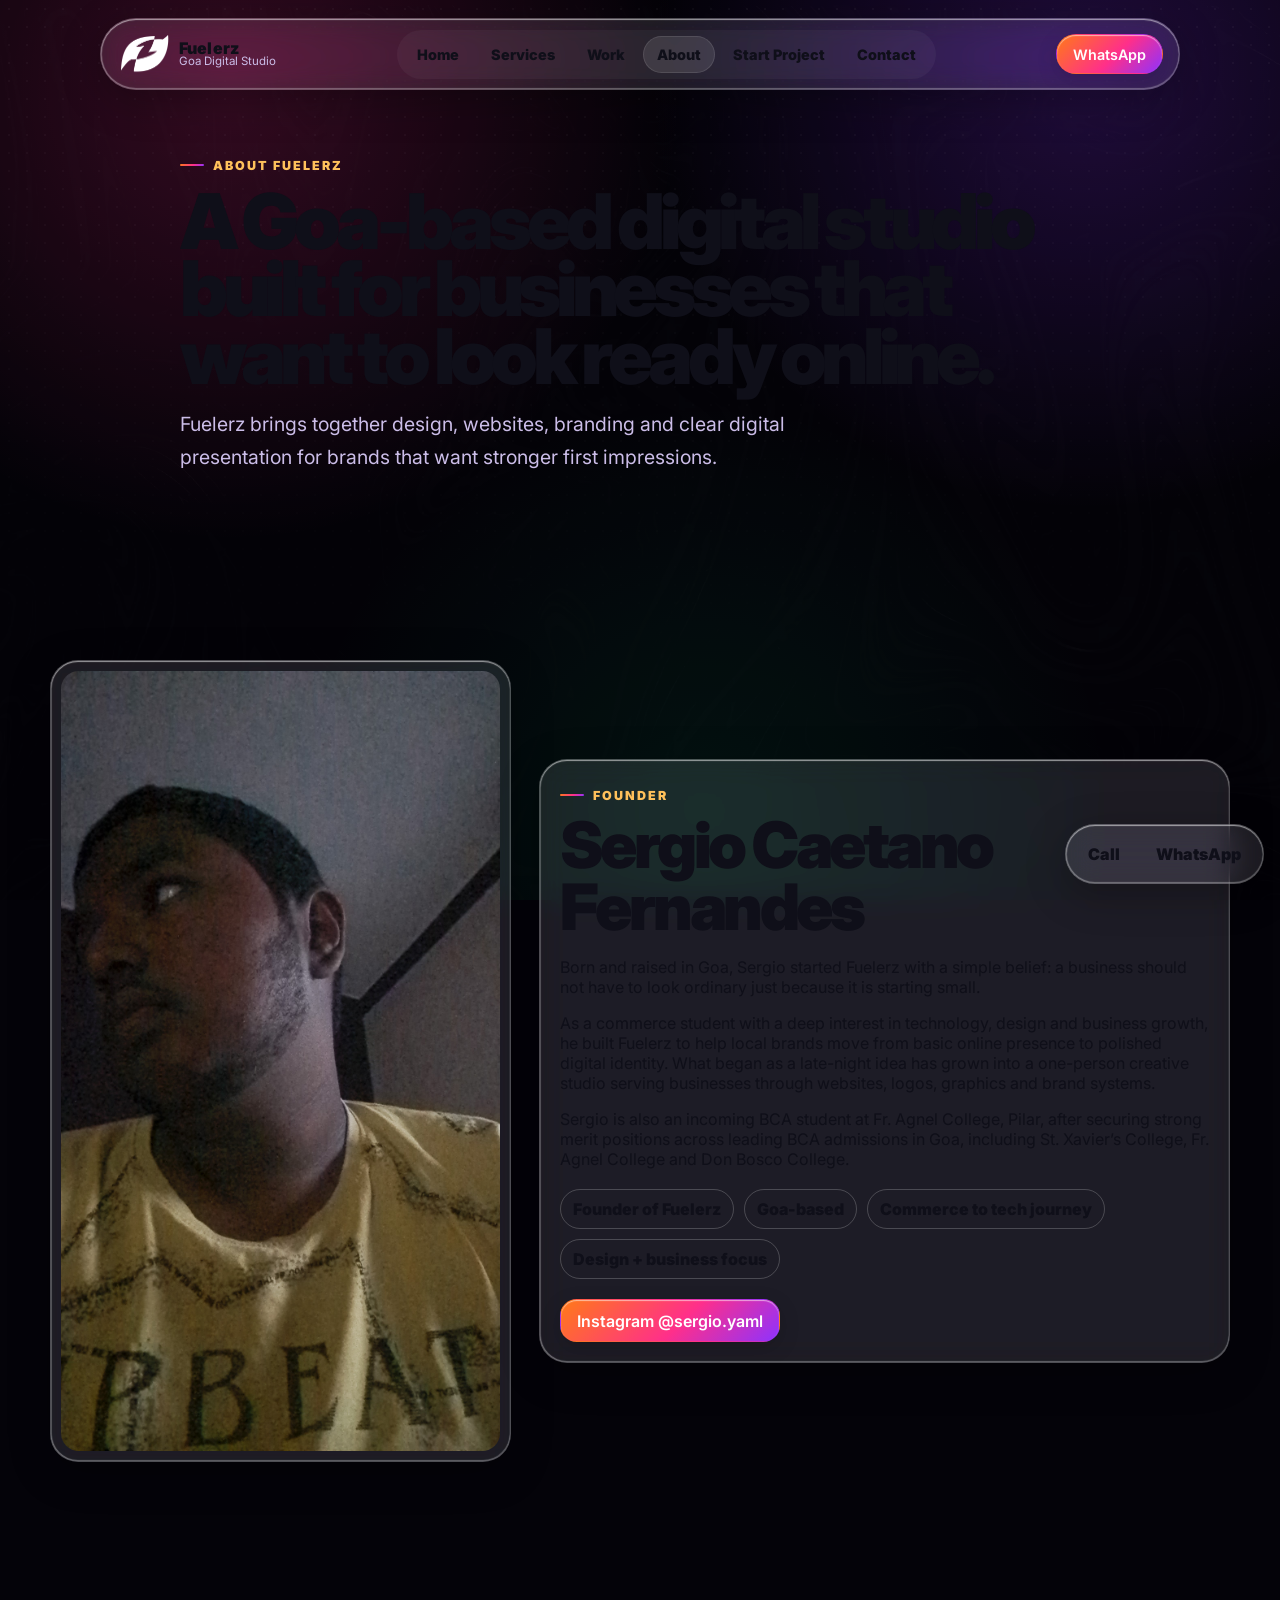
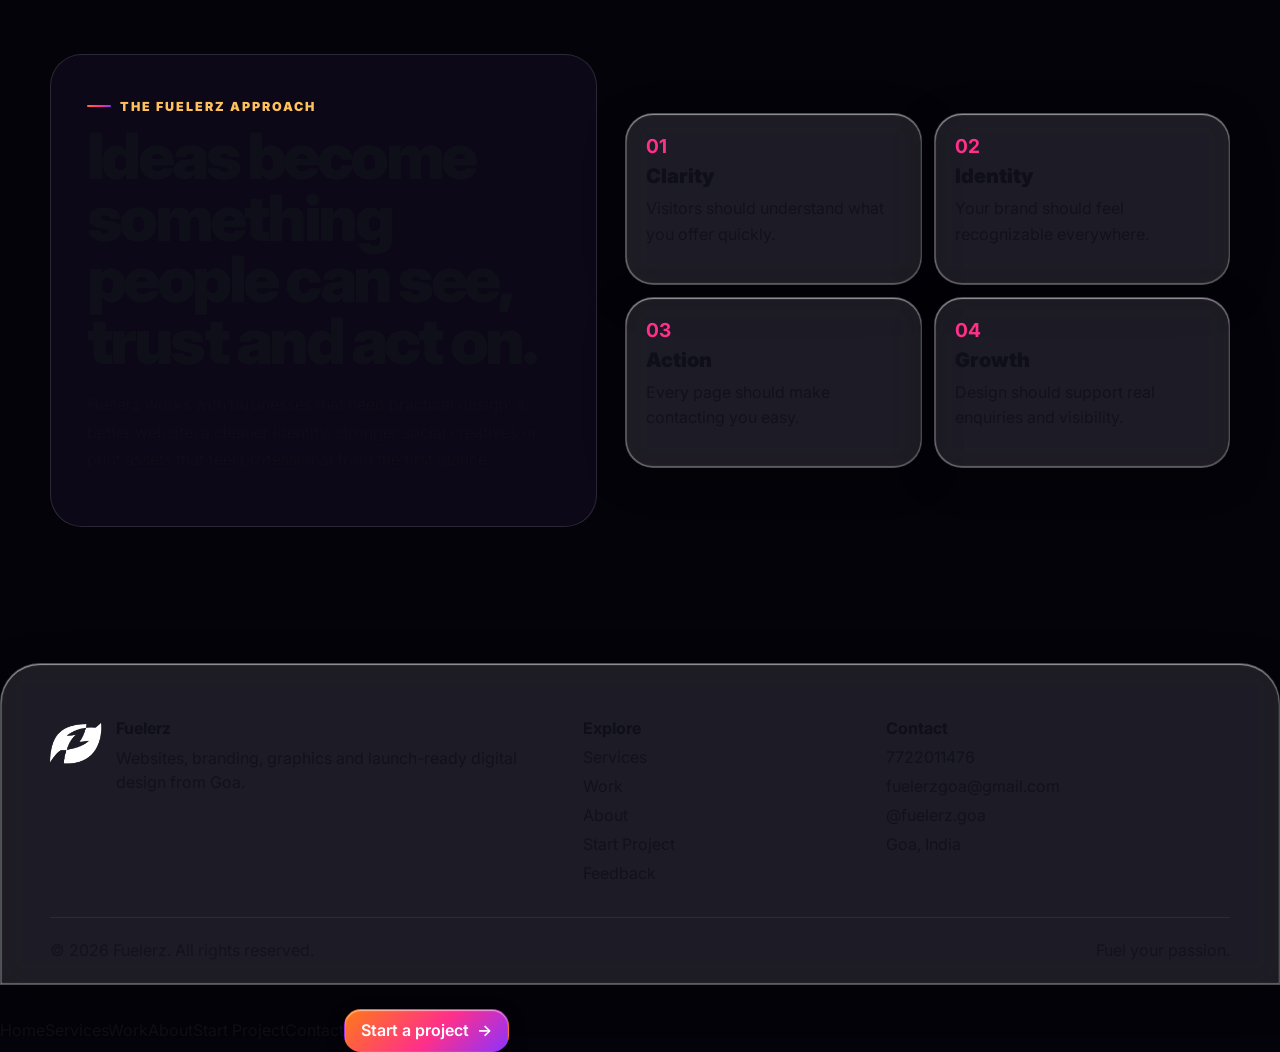
<file: about.html>
<!doctype html>
<html lang="en">
<head>
  <meta charset="utf-8">
  <meta name="viewport" content="width=device-width, initial-scale=1">
  <title>About Sergio Caetano Fernandes | Founder of Fuelerz</title>
  <meta name="description" content="Learn about Sergio Caetano Fernandes, founder of Fuelerz, a Goa-based digital studio for websites, branding and creative design.">
  <meta name="theme-color" content="#080512">
  <link rel="icon" type="image/webp" href="assets/images/logo-mark.webp">
  <link rel="apple-touch-icon" href="assets/images/favicon.png">
  <link rel="preconnect" href="https://fonts.googleapis.com">
  <link rel="preconnect" href="https://fonts.gstatic.com" crossorigin>
  <link href="https://fonts.googleapis.com/css2?family=Inter:wght@400;600;700;800;900&family=Rajdhani:wght@600;700&display=swap" rel="stylesheet">
  <link rel="stylesheet" href="css/style.css">
  <meta property="og:title" content="About Sergio Caetano Fernandes | Founder of Fuelerz">
  <meta property="og:description" content="Learn about Sergio Caetano Fernandes, founder of Fuelerz, a Goa-based digital studio for websites, branding and creative design.">
  <meta property="og:image" content="assets/images/hero-design.webp">
  <script type="application/ld+json">{"@context":"https://schema.org","@type":"Organization","name":"Fuelerz","url":"https://fuelerz.com","logo":"https://fuelerz.com/assets/images/logo-mark.webp","founder":{"@type":"Person","name":"Sergio Caetano Fernandes","jobTitle":"Founder of Fuelerz","sameAs":["https://www.instagram.com/sergio.yaml"]},"email":"fuelerzgoa@gmail.com","telephone":"+917722011476","address":{"@type":"PostalAddress","addressRegion":"Goa","addressCountry":"IN"},"sameAs":["https://www.instagram.com/fuelerz.goa"]}</script>
</head>
<body data-page="about">
<a class="skip-link" href="#main">Skip to content</a>
<div class="site-bg" aria-hidden="true"></div>
<div class="grain" aria-hidden="true"></div>
<header class="nav-wrap">
  <nav class="nav-island liquid-glass-card" aria-label="Main navigation">
    <a class="brand" href="index.html" aria-label="Fuelerz home">
      <img src="assets/images/logo-mark.webp" alt="Fuelerz" class="brand-logo">
      <span class="brand-copy"><strong>Fuelerz</strong><small>Goa Digital Studio</small></span>
    </a>
    <div class="nav-links" id="navLinks">
      <a href="index.html" data-nav="home">Home</a>
      <a href="services.html" data-nav="services">Services</a>
      <a href="work.html" data-nav="work">Work</a>
      <a href="about.html" data-nav="about">About</a>
      <a href="orders.html" data-nav="orders">Start Project</a>
      <a href="contact.html" data-nav="contact">Contact</a>
    </div>
    <div class="nav-cta">
      <a class="whatsapp-pill liquid-glass-button" href="https://wa.me/917722011476?text=Hi%20Fuelerz%2C%20I%20want%20to%20start%20a%20project." target="_blank" rel="noopener">WhatsApp</a>
      <button class="menu-toggle" aria-label="Open menu" aria-expanded="false" aria-controls="navLinks"><span></span><span></span></button>
    </div>
  </nav>
</header>
<main id="main">

<section class="page-hero"><div class="container page-title reveal"><span class="eyebrow">About Fuelerz</span><h1>A Goa-based digital studio built for businesses that want to look ready online.</h1><p class="lead">Fuelerz brings together design, websites, branding and clear digital presentation for brands that want stronger first impressions.</p></div></section>
<section class="section"><div class="container about-layout">
  <div class="founder-card liquid-glass-card reveal"><img src="assets/images/IMG-20240319-WA0001.jpeg" alt="Sergio Caetano Fernandes, founder of Fuelerz" loading="lazy" decoding="async"></div>
  <div class="founder-copy liquid-glass-card reveal"><span class="eyebrow">Founder</span><h2>Sergio Caetano Fernandes</h2><p>Born and raised in Goa, Sergio started Fuelerz with a simple belief: a business should not have to look ordinary just because it is starting small.</p><p>As a commerce student with a deep interest in technology, design and business growth, he built Fuelerz to help local brands move from basic online presence to polished digital identity. What began as a late-night idea has grown into a one-person creative studio serving businesses through websites, logos, graphics and brand systems.</p><p>Sergio is also an incoming BCA student at Fr. Agnel College, Pilar, after securing strong merit positions across leading BCA admissions in Goa, including St. Xavier’s College, Fr. Agnel College and Don Bosco College.</p><div class="about-badges"><span>Founder of Fuelerz</span><span>Goa-based</span><span>Commerce to tech journey</span><span>Design + business focus</span></div><a class="btn btn-primary liquid-glass-button" href="https://instagram.com/sergio.yaml" target="_blank" rel="noopener">Instagram @sergio.yaml</a></div>
</div></section>
<section class="section alt-section"><div class="container two-column"><div class="feature-copy reveal"><span class="eyebrow">The Fuelerz approach</span><h2>Ideas become something people can see, trust and act on.</h2><p>Fuelerz works with businesses that need practical design: a better website, a cleaner identity, stronger social creatives or print assets that feel professional from the first glance.</p></div><div class="value-grid reveal"><div class="liquid-glass-card"><b>01</b><h3>Clarity</h3><p>Visitors should understand what you offer quickly.</p></div><div class="liquid-glass-card"><b>02</b><h3>Identity</h3><p>Your brand should feel recognizable everywhere.</p></div><div class="liquid-glass-card"><b>03</b><h3>Action</h3><p>Every page should make contacting you easy.</p></div><div class="liquid-glass-card"><b>04</b><h3>Growth</h3><p>Design should support real enquiries and visibility.</p></div></div></div></section>

</main>
<footer class="footer liquid-glass-card">
  <div class="container footer-grid">
    <div class="footer-brand">
      <img src="assets/images/logo-mark.webp" alt="Fuelerz logo" loading="lazy" decoding="async">
      <div>
        <strong>Fuelerz</strong>
        <p>Websites, branding, graphics and launch-ready digital design from Goa.</p>
      </div>
    </div>
    <div class="footer-links">
      <strong>Explore</strong>
      <a href="services.html">Services</a>
      <a href="work.html">Work</a>
      <a href="about.html">About</a>
      <a href="orders.html">Start Project</a>
      <a href="feedback.html">Feedback</a>
    </div>
    <div class="footer-contact">
      <strong>Contact</strong>
      <a href="tel:+917722011476">7722011476</a>
      <a href="mailto:fuelerzgoa@gmail.com">fuelerzgoa@gmail.com</a>
      <a href="https://instagram.com/fuelerz.goa" target="_blank" rel="noopener">@fuelerz.goa</a>
      <span>Goa, India</span>
    </div>
  </div>
  <div class="container footer-bottom">
    <span>© 2026 Fuelerz. All rights reserved.</span>
    <span>Fuel your passion.</span>
  </div>
</footer>
<div class="sticky-actions liquid-glass-card" aria-label="Quick contact">
  <a href="tel:+917722011476">Call</a>
  <a href="https://wa.me/917722011476?text=Hi%20Fuelerz%2C%20I%20want%20to%20start%20a%20project." target="_blank" rel="noopener">WhatsApp</a>
</div>
<script src="js/main.js"></script>
</body>
</html>
</file>
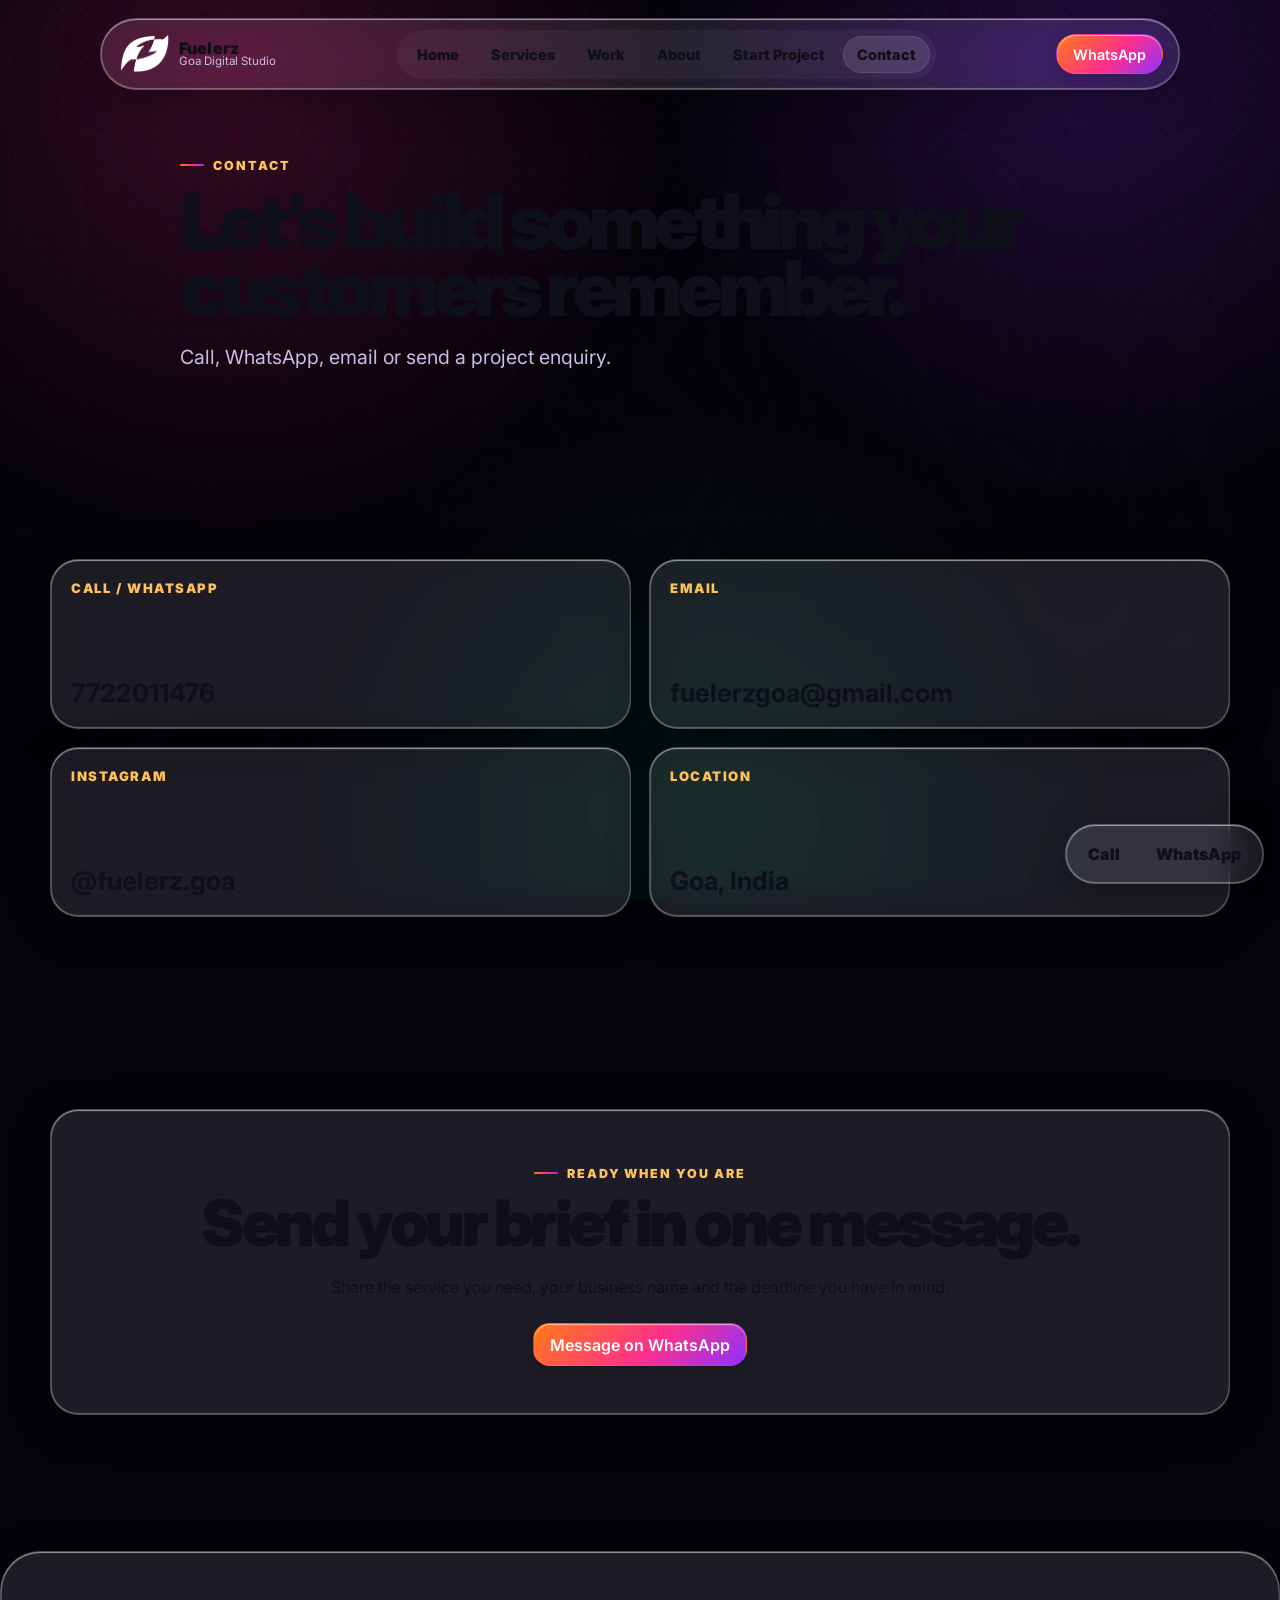
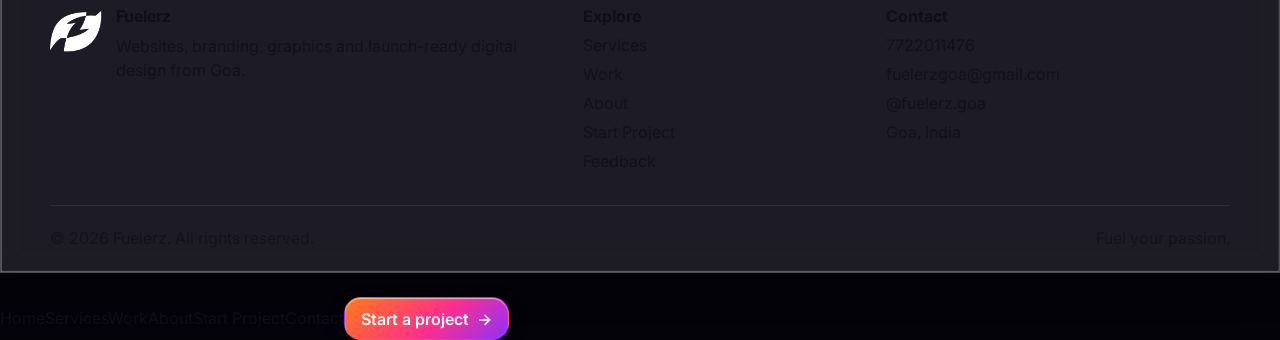
<file: contact.html>
<!doctype html>
<html lang="en">
<head>
  <meta charset="utf-8">
  <meta name="viewport" content="width=device-width, initial-scale=1">
  <title>Contact Fuelerz | Website Design Studio Goa</title>
  <meta name="description" content="Contact Fuelerz for website design, branding, logo design, social media creatives and print design in Goa.">
  <meta name="theme-color" content="#080512">
  <link rel="icon" type="image/webp" href="assets/images/logo-mark.webp">
  <link rel="apple-touch-icon" href="assets/images/favicon.png">
  <link rel="preconnect" href="https://fonts.googleapis.com">
  <link rel="preconnect" href="https://fonts.gstatic.com" crossorigin>
  <link href="https://fonts.googleapis.com/css2?family=Inter:wght@400;600;700;800;900&family=Rajdhani:wght@600;700&display=swap" rel="stylesheet">
  <link rel="stylesheet" href="css/style.css">
  <meta property="og:title" content="Contact Fuelerz | Website Design Studio Goa">
  <meta property="og:description" content="Contact Fuelerz for website design, branding, logo design, social media creatives and print design in Goa.">
  <meta property="og:image" content="assets/images/hero-design.webp">
  <script type="application/ld+json">{"@context":"https://schema.org","@type":"Organization","name":"Fuelerz","url":"https://fuelerz.com","logo":"https://fuelerz.com/assets/images/logo-mark.webp","founder":{"@type":"Person","name":"Sergio Caetano Fernandes","jobTitle":"Founder of Fuelerz","sameAs":["https://www.instagram.com/sergio.yaml"]},"email":"fuelerzgoa@gmail.com","telephone":"+917722011476","address":{"@type":"PostalAddress","addressRegion":"Goa","addressCountry":"IN"},"sameAs":["https://www.instagram.com/fuelerz.goa"]}</script>
</head>
<body data-page="contact">
<a class="skip-link" href="#main">Skip to content</a>
<div class="site-bg" aria-hidden="true"></div>
<div class="grain" aria-hidden="true"></div>
<header class="nav-wrap">
  <nav class="nav-island liquid-glass-card" aria-label="Main navigation">
    <a class="brand" href="index.html" aria-label="Fuelerz home">
      <img src="assets/images/logo-mark.webp" alt="Fuelerz" class="brand-logo">
      <span class="brand-copy"><strong>Fuelerz</strong><small>Goa Digital Studio</small></span>
    </a>
    <div class="nav-links" id="navLinks">
      <a href="index.html" data-nav="home">Home</a>
      <a href="services.html" data-nav="services">Services</a>
      <a href="work.html" data-nav="work">Work</a>
      <a href="about.html" data-nav="about">About</a>
      <a href="orders.html" data-nav="orders">Start Project</a>
      <a href="contact.html" data-nav="contact">Contact</a>
    </div>
    <div class="nav-cta">
      <a class="whatsapp-pill liquid-glass-button" href="https://wa.me/917722011476?text=Hi%20Fuelerz%2C%20I%20want%20to%20start%20a%20project." target="_blank" rel="noopener">WhatsApp</a>
      <button class="menu-toggle" aria-label="Open menu" aria-expanded="false" aria-controls="navLinks"><span></span><span></span></button>
    </div>
  </nav>
</header>
<main id="main">

<section class="page-hero"><div class="container page-title reveal"><span class="eyebrow">Contact</span><h1>Let’s build something your customers remember.</h1><p class="lead">Call, WhatsApp, email or send a project enquiry.</p></div></section>
<section class="section"><div class="container contact-grid">
  <a class="contact-tile liquid-glass-card reveal" href="tel:+917722011476"><span>Call / WhatsApp</span><strong>7722011476</strong></a>
  <a class="contact-tile liquid-glass-card reveal" href="mailto:fuelerzgoa@gmail.com"><span>Email</span><strong>fuelerzgoa@gmail.com</strong></a>
  <a class="contact-tile liquid-glass-card reveal" href="https://instagram.com/fuelerz.goa" target="_blank" rel="noopener"><span>Instagram</span><strong>@fuelerz.goa</strong></a>
  <div class="contact-tile liquid-glass-card reveal"><span>Location</span><strong>Goa, India</strong></div>
</div></section>
<section class="section cta-section"><div class="container cta-card liquid-glass-card reveal"><span class="eyebrow">Ready when you are</span><h2>Send your brief in one message.</h2><p>Share the service you need, your business name and the deadline you have in mind.</p><a class="btn btn-primary liquid-glass-button" href="https://wa.me/917722011476?text=Hi%20Fuelerz%2C%20I%20want%20to%20start%20a%20project." target="_blank" rel="noopener">Message on WhatsApp</a></div></section>

</main>
<footer class="footer liquid-glass-card">
  <div class="container footer-grid">
    <div class="footer-brand">
      <img src="assets/images/logo-mark.webp" alt="Fuelerz logo" loading="lazy" decoding="async">
      <div>
        <strong>Fuelerz</strong>
        <p>Websites, branding, graphics and launch-ready digital design from Goa.</p>
      </div>
    </div>
    <div class="footer-links">
      <strong>Explore</strong>
      <a href="services.html">Services</a>
      <a href="work.html">Work</a>
      <a href="about.html">About</a>
      <a href="orders.html">Start Project</a>
      <a href="feedback.html">Feedback</a>
    </div>
    <div class="footer-contact">
      <strong>Contact</strong>
      <a href="tel:+917722011476">7722011476</a>
      <a href="mailto:fuelerzgoa@gmail.com">fuelerzgoa@gmail.com</a>
      <a href="https://instagram.com/fuelerz.goa" target="_blank" rel="noopener">@fuelerz.goa</a>
      <span>Goa, India</span>
    </div>
  </div>
  <div class="container footer-bottom">
    <span>© 2026 Fuelerz. All rights reserved.</span>
    <span>Fuel your passion.</span>
  </div>
</footer>
<div class="sticky-actions liquid-glass-card" aria-label="Quick contact">
  <a href="tel:+917722011476">Call</a>
  <a href="https://wa.me/917722011476?text=Hi%20Fuelerz%2C%20I%20want%20to%20start%20a%20project." target="_blank" rel="noopener">WhatsApp</a>
</div>
<script src="js/main.js"></script>
</body>
</html>
</file>
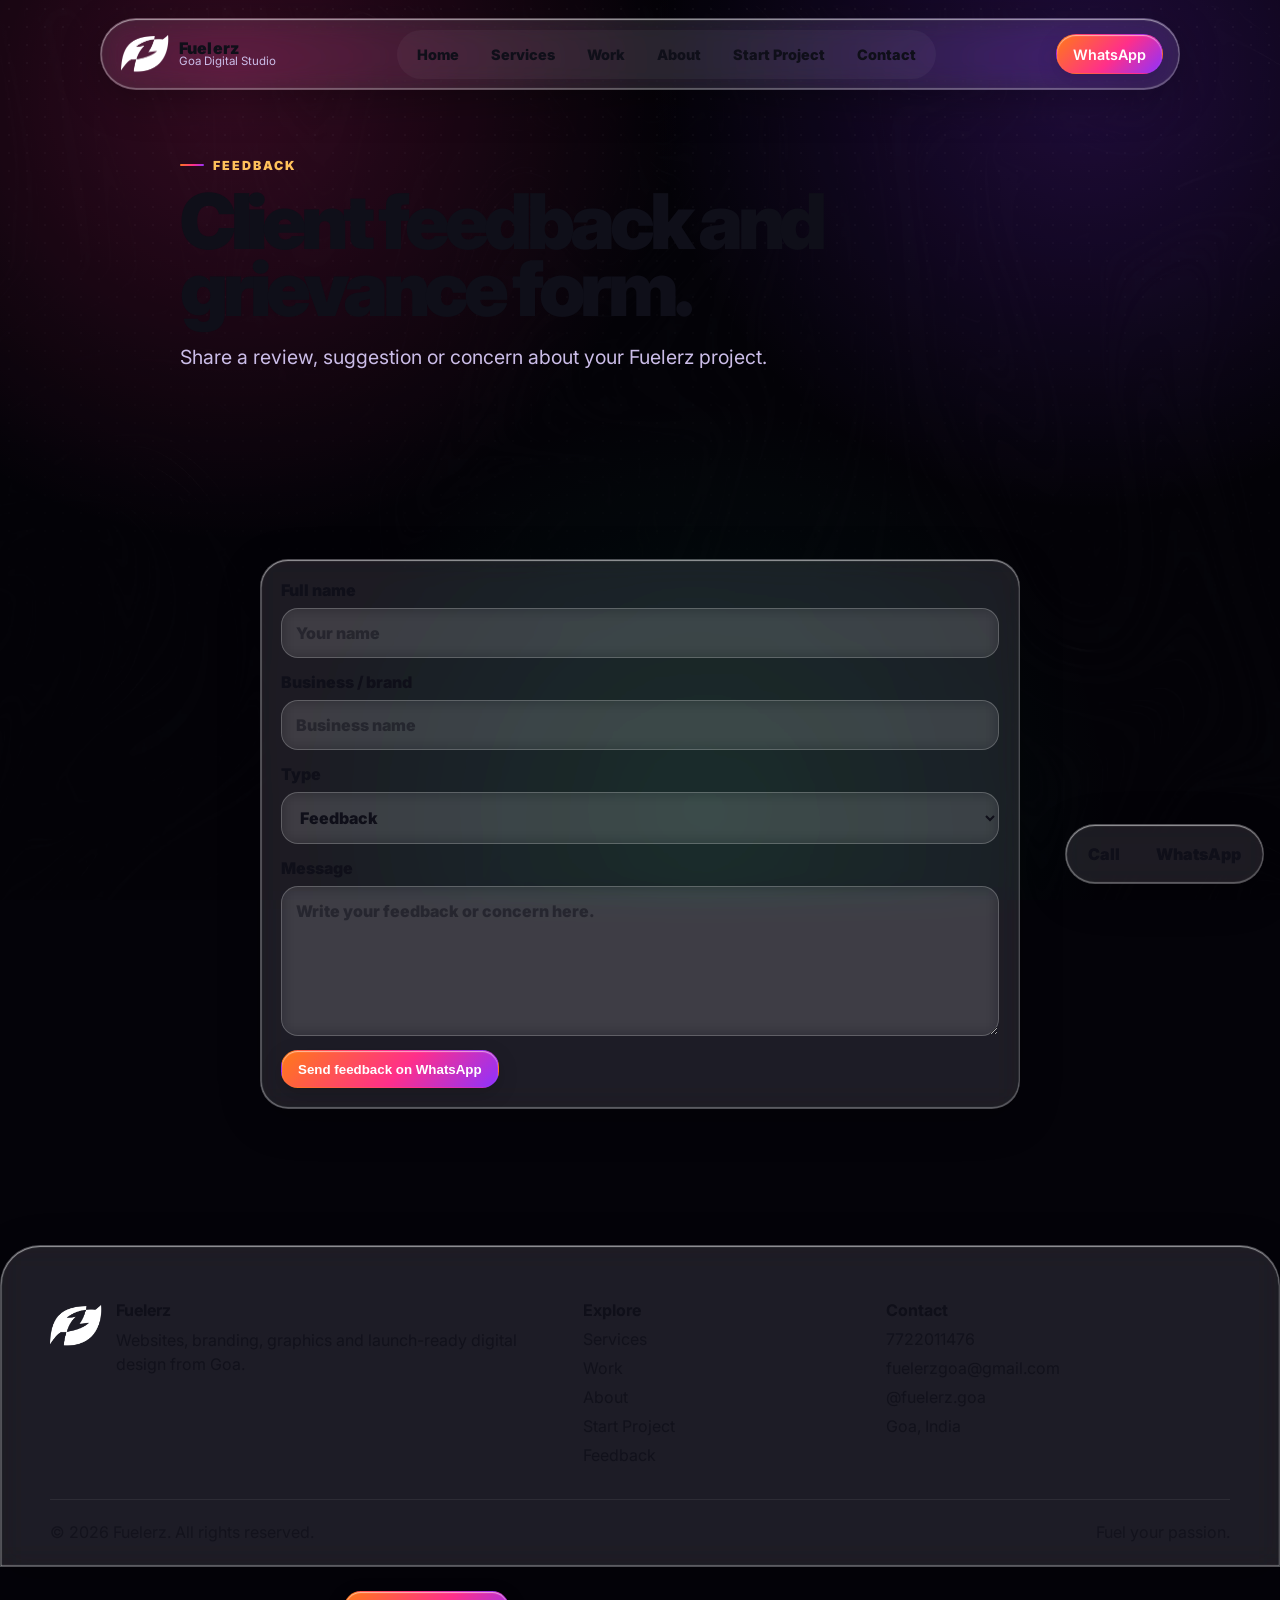
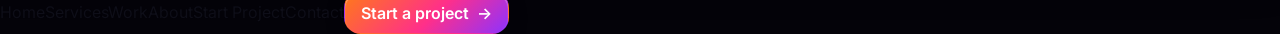
<file: feedback.html>
<!doctype html>
<html lang="en">
<head>
  <meta charset="utf-8">
  <meta name="viewport" content="width=device-width, initial-scale=1">
  <title>Feedback & Grievance | Fuelerz</title>
  <meta name="description" content="Fuelerz client feedback, testimonial, revision request and grievance form.">
  <meta name="theme-color" content="#080512">
  <link rel="icon" type="image/webp" href="assets/images/logo-mark.webp">
  <link rel="apple-touch-icon" href="assets/images/favicon.png">
  <link rel="preconnect" href="https://fonts.googleapis.com">
  <link rel="preconnect" href="https://fonts.gstatic.com" crossorigin>
  <link href="https://fonts.googleapis.com/css2?family=Inter:wght@400;600;700;800;900&family=Rajdhani:wght@600;700&display=swap" rel="stylesheet">
  <link rel="stylesheet" href="css/style.css">
  <meta property="og:title" content="Feedback & Grievance | Fuelerz">
  <meta property="og:description" content="Fuelerz client feedback, testimonial, revision request and grievance form.">
  <meta property="og:image" content="assets/images/hero-design.webp">
  <script type="application/ld+json">{"@context":"https://schema.org","@type":"Organization","name":"Fuelerz","url":"https://fuelerz.com","logo":"https://fuelerz.com/assets/images/logo-mark.webp","founder":{"@type":"Person","name":"Sergio Caetano Fernandes","jobTitle":"Founder of Fuelerz","sameAs":["https://www.instagram.com/sergio.yaml"]},"email":"fuelerzgoa@gmail.com","telephone":"+917722011476","address":{"@type":"PostalAddress","addressRegion":"Goa","addressCountry":"IN"},"sameAs":["https://www.instagram.com/fuelerz.goa"]}</script>
</head>
<body data-page="feedback">
<a class="skip-link" href="#main">Skip to content</a>
<div class="site-bg" aria-hidden="true"></div>
<div class="grain" aria-hidden="true"></div>
<header class="nav-wrap">
  <nav class="nav-island liquid-glass-card" aria-label="Main navigation">
    <a class="brand" href="index.html" aria-label="Fuelerz home">
      <img src="assets/images/logo-mark.webp" alt="Fuelerz" class="brand-logo">
      <span class="brand-copy"><strong>Fuelerz</strong><small>Goa Digital Studio</small></span>
    </a>
    <div class="nav-links" id="navLinks">
      <a href="index.html" data-nav="home">Home</a>
      <a href="services.html" data-nav="services">Services</a>
      <a href="work.html" data-nav="work">Work</a>
      <a href="about.html" data-nav="about">About</a>
      <a href="orders.html" data-nav="orders">Start Project</a>
      <a href="contact.html" data-nav="contact">Contact</a>
    </div>
    <div class="nav-cta">
      <a class="whatsapp-pill liquid-glass-button" href="https://wa.me/917722011476?text=Hi%20Fuelerz%2C%20I%20want%20to%20start%20a%20project." target="_blank" rel="noopener">WhatsApp</a>
      <button class="menu-toggle" aria-label="Open menu" aria-expanded="false" aria-controls="navLinks"><span></span><span></span></button>
    </div>
  </nav>
</header>
<main id="main">

<section class="page-hero"><div class="container page-title reveal"><span class="eyebrow">Feedback</span><h1>Client feedback and grievance form.</h1><p class="lead">Share a review, suggestion or concern about your Fuelerz project.</p></div></section>
<section class="section"><div class="container order-layout single-form"><form class="order-form liquid-glass-card reveal" id="feedbackForm">
<label>Full name<input name="name" class="liquid-glass-input" required placeholder="Your name"></label>
<label>Business / brand<input name="brand" class="liquid-glass-input" placeholder="Business name"></label>
<label>Type<select name="type" class="liquid-glass-input"><option>Feedback</option><option>Suggestion</option><option>Revision request</option><option>Grievance / complaint</option><option>Testimonial</option></select></label>
<label>Message<textarea name="message" class="liquid-glass-input" required placeholder="Write your feedback or concern here."></textarea></label>
<button class="btn btn-primary liquid-glass-button" type="submit">Send feedback on WhatsApp</button>
</form></div></section>

</main>
<footer class="footer liquid-glass-card">
  <div class="container footer-grid">
    <div class="footer-brand">
      <img src="assets/images/logo-mark.webp" alt="Fuelerz logo" loading="lazy" decoding="async">
      <div>
        <strong>Fuelerz</strong>
        <p>Websites, branding, graphics and launch-ready digital design from Goa.</p>
      </div>
    </div>
    <div class="footer-links">
      <strong>Explore</strong>
      <a href="services.html">Services</a>
      <a href="work.html">Work</a>
      <a href="about.html">About</a>
      <a href="orders.html">Start Project</a>
      <a href="feedback.html">Feedback</a>
    </div>
    <div class="footer-contact">
      <strong>Contact</strong>
      <a href="tel:+917722011476">7722011476</a>
      <a href="mailto:fuelerzgoa@gmail.com">fuelerzgoa@gmail.com</a>
      <a href="https://instagram.com/fuelerz.goa" target="_blank" rel="noopener">@fuelerz.goa</a>
      <span>Goa, India</span>
    </div>
  </div>
  <div class="container footer-bottom">
    <span>© 2026 Fuelerz. All rights reserved.</span>
    <span>Fuel your passion.</span>
  </div>
</footer>
<div class="sticky-actions liquid-glass-card" aria-label="Quick contact">
  <a href="tel:+917722011476">Call</a>
  <a href="https://wa.me/917722011476?text=Hi%20Fuelerz%2C%20I%20want%20to%20start%20a%20project." target="_blank" rel="noopener">WhatsApp</a>
</div>
<script src="js/main.js"></script>
</body>
</html>
</file>
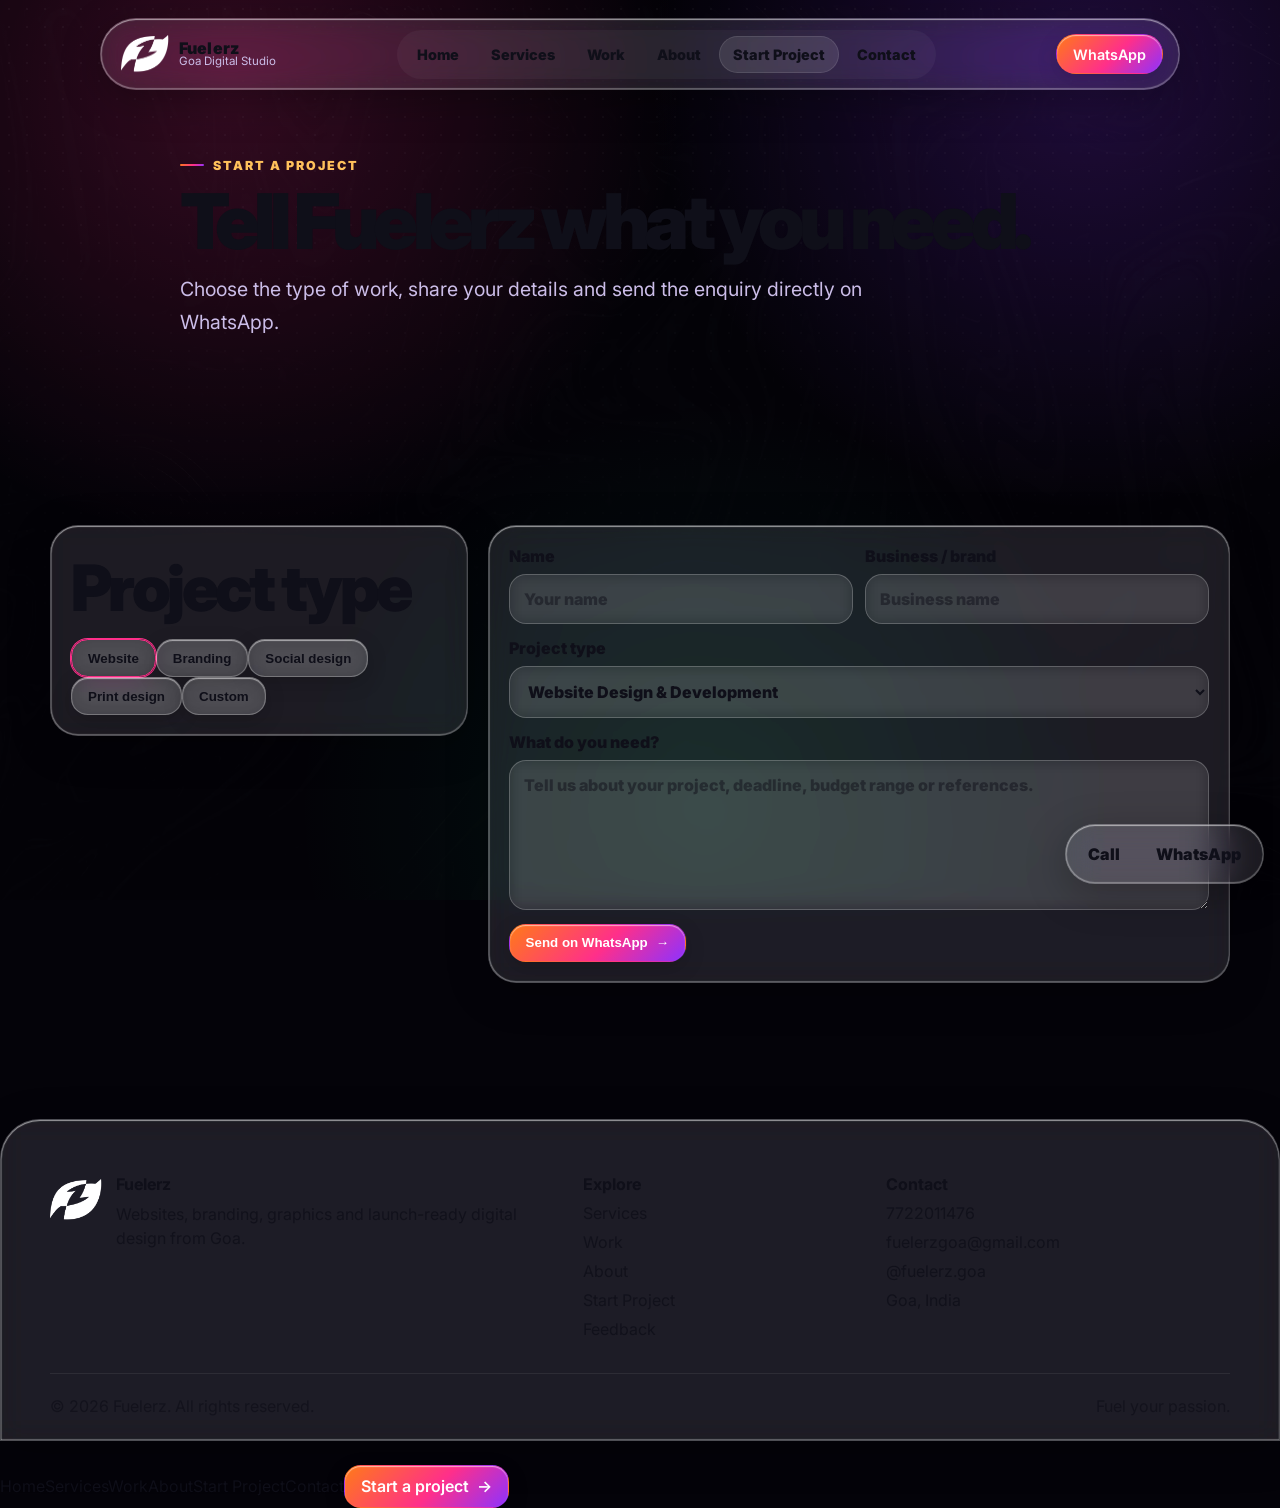
<file: orders.html>
<!doctype html>
<html lang="en">
<head>
  <meta charset="utf-8">
  <meta name="viewport" content="width=device-width, initial-scale=1">
  <title>Start a Project | Fuelerz Goa</title>
  <meta name="description" content="Start a website, branding, social media or print design project with Fuelerz Goa.">
  <meta name="theme-color" content="#080512">
  <link rel="icon" type="image/webp" href="assets/images/logo-mark.webp">
  <link rel="apple-touch-icon" href="assets/images/favicon.png">
  <link rel="preconnect" href="https://fonts.googleapis.com">
  <link rel="preconnect" href="https://fonts.gstatic.com" crossorigin>
  <link href="https://fonts.googleapis.com/css2?family=Inter:wght@400;600;700;800;900&family=Rajdhani:wght@600;700&display=swap" rel="stylesheet">
  <link rel="stylesheet" href="css/style.css">
  <meta property="og:title" content="Start a Project | Fuelerz Goa">
  <meta property="og:description" content="Start a website, branding, social media or print design project with Fuelerz Goa.">
  <meta property="og:image" content="assets/images/hero-design.webp">
  <script type="application/ld+json">{"@context":"https://schema.org","@type":"Organization","name":"Fuelerz","url":"https://fuelerz.com","logo":"https://fuelerz.com/assets/images/logo-mark.webp","founder":{"@type":"Person","name":"Sergio Caetano Fernandes","jobTitle":"Founder of Fuelerz","sameAs":["https://www.instagram.com/sergio.yaml"]},"email":"fuelerzgoa@gmail.com","telephone":"+917722011476","address":{"@type":"PostalAddress","addressRegion":"Goa","addressCountry":"IN"},"sameAs":["https://www.instagram.com/fuelerz.goa"]}</script>
</head>
<body data-page="orders">
<a class="skip-link" href="#main">Skip to content</a>
<div class="site-bg" aria-hidden="true"></div>
<div class="grain" aria-hidden="true"></div>
<header class="nav-wrap">
  <nav class="nav-island liquid-glass-card" aria-label="Main navigation">
    <a class="brand" href="index.html" aria-label="Fuelerz home">
      <img src="assets/images/logo-mark.webp" alt="Fuelerz" class="brand-logo">
      <span class="brand-copy"><strong>Fuelerz</strong><small>Goa Digital Studio</small></span>
    </a>
    <div class="nav-links" id="navLinks">
      <a href="index.html" data-nav="home">Home</a>
      <a href="services.html" data-nav="services">Services</a>
      <a href="work.html" data-nav="work">Work</a>
      <a href="about.html" data-nav="about">About</a>
      <a href="orders.html" data-nav="orders">Start Project</a>
      <a href="contact.html" data-nav="contact">Contact</a>
    </div>
    <div class="nav-cta">
      <a class="whatsapp-pill liquid-glass-button" href="https://wa.me/917722011476?text=Hi%20Fuelerz%2C%20I%20want%20to%20start%20a%20project." target="_blank" rel="noopener">WhatsApp</a>
      <button class="menu-toggle" aria-label="Open menu" aria-expanded="false" aria-controls="navLinks"><span></span><span></span></button>
    </div>
  </nav>
</header>
<main id="main">

<section class="page-hero"><div class="container page-title reveal"><span class="eyebrow">Start a project</span><h1>Tell Fuelerz what you need.</h1><p class="lead">Choose the type of work, share your details and send the enquiry directly on WhatsApp.</p></div></section>
<section class="section"><div class="container order-layout">
  <aside class="order-side liquid-glass-card reveal"><h2>Project type</h2><button class="choice liquid-glass-button active" data-order-tab="Website Design & Development">Website</button><button class="choice liquid-glass-button" data-order-tab="Logo / Branding System">Branding</button><button class="choice liquid-glass-button" data-order-tab="Social Media / Poster Design">Social design</button><button class="choice liquid-glass-button" data-order-tab="Print / Business Card / Menu Design">Print design</button><button class="choice liquid-glass-button" data-order-tab="Custom Creative Project">Custom</button></aside>
  <form class="order-form liquid-glass-card reveal" id="fuelerzOrderForm">
    <div class="form-row"><label>Name<input name="name" class="liquid-glass-input" required placeholder="Your name"></label><label>Business / brand<input name="brand" class="liquid-glass-input" placeholder="Business name"></label></div>
    <label>Project type<select name="type" id="projectType" class="liquid-glass-input"><option>Website Design & Development</option><option>Logo / Branding System</option><option>Social Media / Poster Design</option><option>Print / Business Card / Menu Design</option><option>Custom Creative Project</option></select></label>
    <label>What do you need?<textarea name="message" class="liquid-glass-input" required placeholder="Tell us about your project, deadline, budget range or references."></textarea></label>
    <button class="btn btn-primary liquid-glass-button" type="submit">Send on WhatsApp <span>→</span></button>
  </form>
</div></section>

</main>
<footer class="footer liquid-glass-card">
  <div class="container footer-grid">
    <div class="footer-brand">
      <img src="assets/images/logo-mark.webp" alt="Fuelerz logo" loading="lazy" decoding="async">
      <div>
        <strong>Fuelerz</strong>
        <p>Websites, branding, graphics and launch-ready digital design from Goa.</p>
      </div>
    </div>
    <div class="footer-links">
      <strong>Explore</strong>
      <a href="services.html">Services</a>
      <a href="work.html">Work</a>
      <a href="about.html">About</a>
      <a href="orders.html">Start Project</a>
      <a href="feedback.html">Feedback</a>
    </div>
    <div class="footer-contact">
      <strong>Contact</strong>
      <a href="tel:+917722011476">7722011476</a>
      <a href="mailto:fuelerzgoa@gmail.com">fuelerzgoa@gmail.com</a>
      <a href="https://instagram.com/fuelerz.goa" target="_blank" rel="noopener">@fuelerz.goa</a>
      <span>Goa, India</span>
    </div>
  </div>
  <div class="container footer-bottom">
    <span>© 2026 Fuelerz. All rights reserved.</span>
    <span>Fuel your passion.</span>
  </div>
</footer>
<div class="sticky-actions liquid-glass-card" aria-label="Quick contact">
  <a href="tel:+917722011476">Call</a>
  <a href="https://wa.me/917722011476?text=Hi%20Fuelerz%2C%20I%20want%20to%20start%20a%20project." target="_blank" rel="noopener">WhatsApp</a>
</div>
<script src="js/main.js"></script>
</body>
</html>
</file>
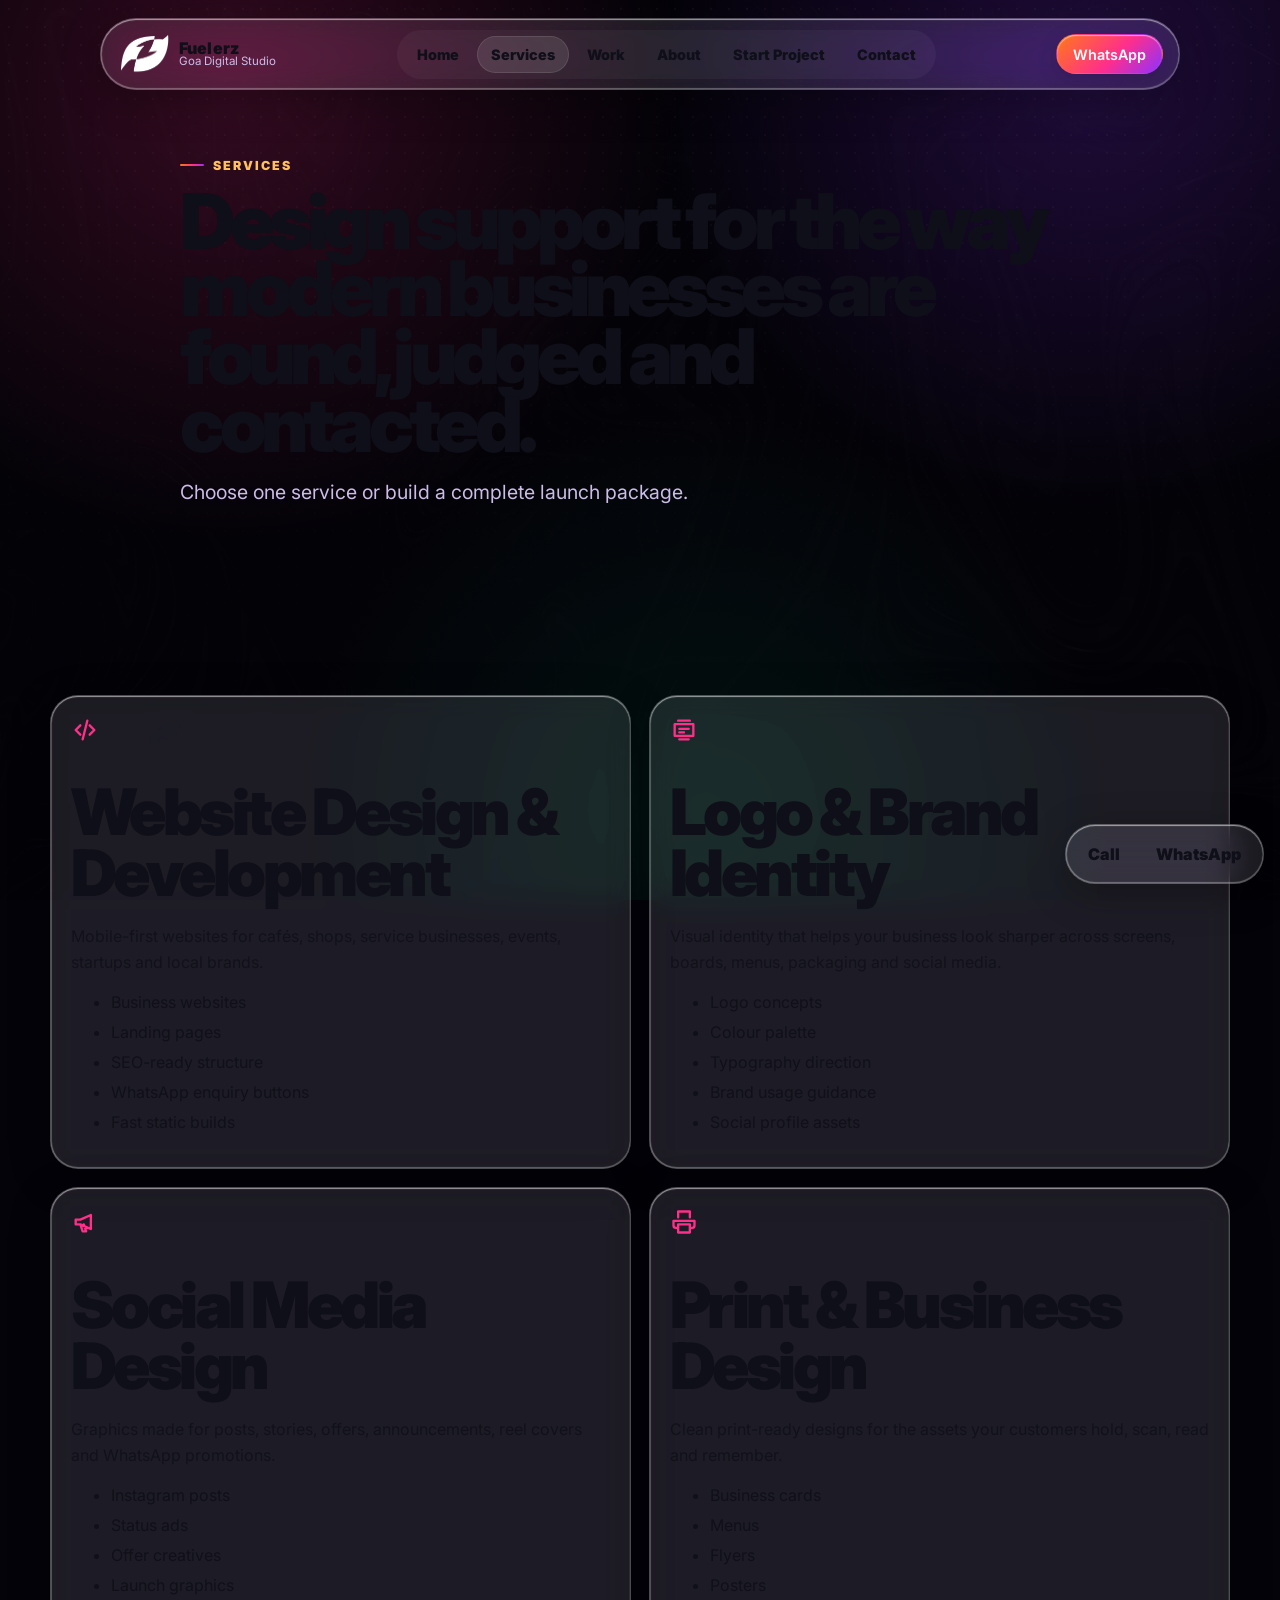
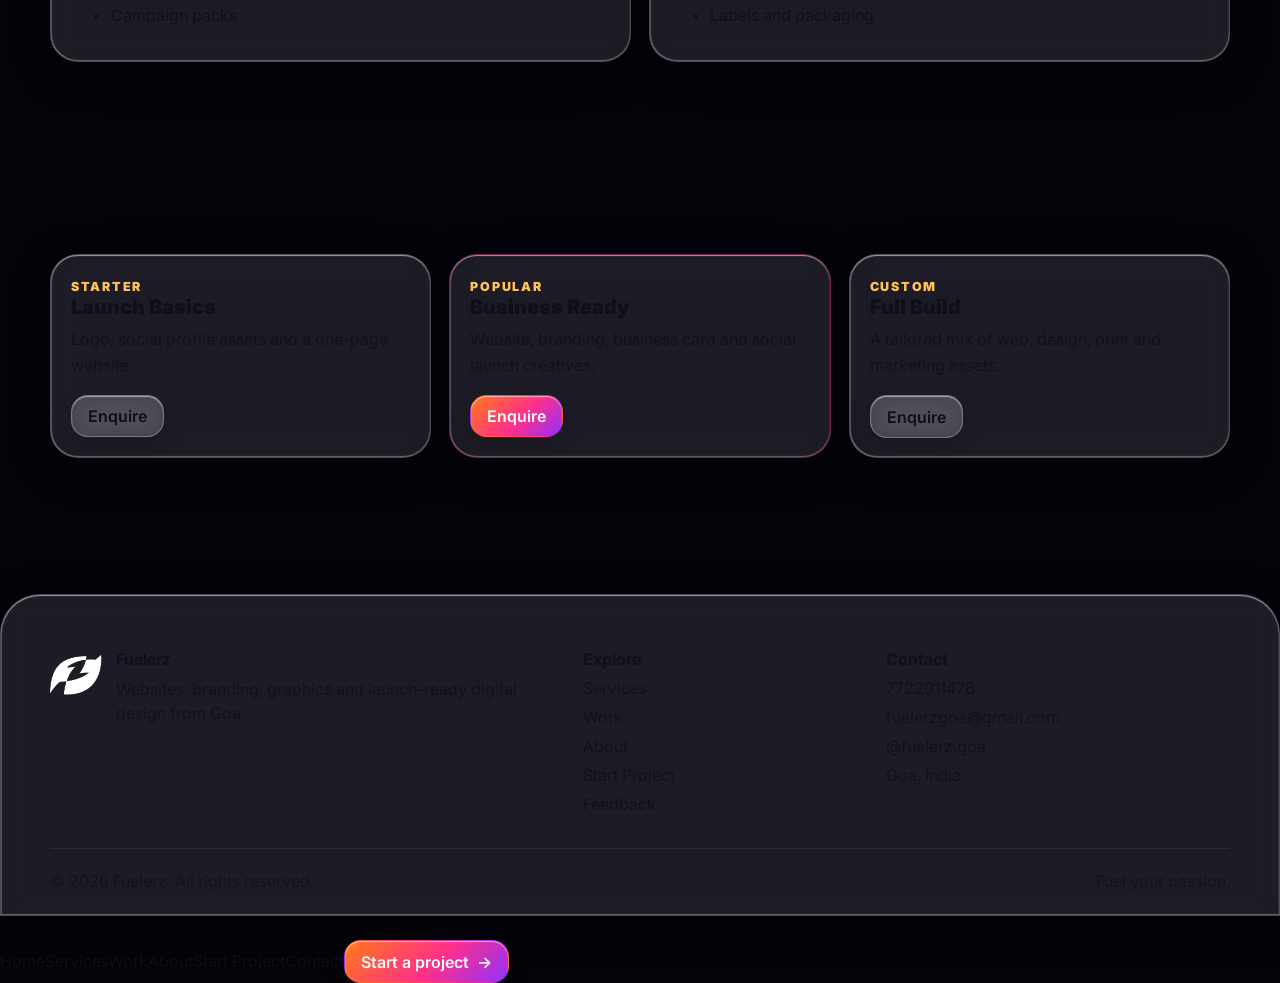
<file: services.html>
<!doctype html>
<html lang="en">
<head>
  <meta charset="utf-8">
  <meta name="viewport" content="width=device-width, initial-scale=1">
  <title>Services | Fuelerz Goa</title>
  <meta name="description" content="Website design, logo design, branding, social media design and print design services by Fuelerz in Goa.">
  <meta name="theme-color" content="#080512">
  <link rel="icon" type="image/webp" href="assets/images/logo-mark.webp">
  <link rel="apple-touch-icon" href="assets/images/favicon.png">
  <link rel="preconnect" href="https://fonts.googleapis.com">
  <link rel="preconnect" href="https://fonts.gstatic.com" crossorigin>
  <link href="https://fonts.googleapis.com/css2?family=Inter:wght@400;600;700;800;900&family=Rajdhani:wght@600;700&display=swap" rel="stylesheet">
  <link rel="stylesheet" href="css/style.css">
  <meta property="og:title" content="Services | Fuelerz Goa">
  <meta property="og:description" content="Website design, logo design, branding, social media design and print design services by Fuelerz in Goa.">
  <meta property="og:image" content="assets/images/hero-design.webp">
  <script type="application/ld+json">{"@context":"https://schema.org","@type":"Organization","name":"Fuelerz","url":"https://fuelerz.com","logo":"https://fuelerz.com/assets/images/logo-mark.webp","founder":{"@type":"Person","name":"Sergio Caetano Fernandes","jobTitle":"Founder of Fuelerz","sameAs":["https://www.instagram.com/sergio.yaml"]},"email":"fuelerzgoa@gmail.com","telephone":"+917722011476","address":{"@type":"PostalAddress","addressRegion":"Goa","addressCountry":"IN"},"sameAs":["https://www.instagram.com/fuelerz.goa"]}</script>
</head>
<body data-page="services">
<a class="skip-link" href="#main">Skip to content</a>
<div class="site-bg" aria-hidden="true"></div>
<div class="grain" aria-hidden="true"></div>
<header class="nav-wrap">
  <nav class="nav-island liquid-glass-card" aria-label="Main navigation">
    <a class="brand" href="index.html" aria-label="Fuelerz home">
      <img src="assets/images/logo-mark.webp" alt="Fuelerz" class="brand-logo">
      <span class="brand-copy"><strong>Fuelerz</strong><small>Goa Digital Studio</small></span>
    </a>
    <div class="nav-links" id="navLinks">
      <a href="index.html" data-nav="home">Home</a>
      <a href="services.html" data-nav="services">Services</a>
      <a href="work.html" data-nav="work">Work</a>
      <a href="about.html" data-nav="about">About</a>
      <a href="orders.html" data-nav="orders">Start Project</a>
      <a href="contact.html" data-nav="contact">Contact</a>
    </div>
    <div class="nav-cta">
      <a class="whatsapp-pill liquid-glass-button" href="https://wa.me/917722011476?text=Hi%20Fuelerz%2C%20I%20want%20to%20start%20a%20project." target="_blank" rel="noopener">WhatsApp</a>
      <button class="menu-toggle" aria-label="Open menu" aria-expanded="false" aria-controls="navLinks"><span></span><span></span></button>
    </div>
  </nav>
</header>
<main id="main">

<section class="page-hero"><div class="container page-title reveal"><span class="eyebrow">Services</span><h1>Design support for the way modern businesses are found, judged and contacted.</h1><p class="lead">Choose one service or build a complete launch package.</p></div></section>
<section class="section"><div class="container service-detail-grid">
  <article id="websites" class="detail-card liquid-glass-card reveal"><svg viewBox="0 0 24 24"><path d="m8 16-4-4 4-4M16 8l4 4-4 4M14 4l-4 16"/></svg><h2>Website Design & Development</h2><p>Mobile-first websites for cafés, shops, service businesses, events, startups and local brands.</p><ul><li>Business websites</li><li>Landing pages</li><li>SEO-ready structure</li><li>WhatsApp enquiry buttons</li><li>Fast static builds</li></ul></article>
  <article id="branding" class="detail-card liquid-glass-card reveal"><svg viewBox="0 0 24 24"><path d="M4 7h16v10H4V7Zm3-3h10M8 20h8M8 11h8M8 14h4"/></svg><h2>Logo & Brand Identity</h2><p>Visual identity that helps your business look sharper across screens, boards, menus, packaging and social media.</p><ul><li>Logo concepts</li><li>Colour palette</li><li>Typography direction</li><li>Brand usage guidance</li><li>Social profile assets</li></ul></article>
  <article id="social" class="detail-card liquid-glass-card reveal"><svg viewBox="0 0 24 24"><path d="M4 14h4l9 4V6L8 10H4v4Zm4 0 2 6h3l-2-6"/></svg><h2>Social Media Design</h2><p>Graphics made for posts, stories, offers, announcements, reel covers and WhatsApp promotions.</p><ul><li>Instagram posts</li><li>Status ads</li><li>Offer creatives</li><li>Launch graphics</li><li>Campaign packs</li></ul></article>
  <article id="print" class="detail-card liquid-glass-card reveal"><svg viewBox="0 0 24 24"><path d="M7 8V3h10v5M7 17H5a2 2 0 0 1-2-2v-4h18v4a2 2 0 0 1-2 2h-2M7 14h10v7H7v-7Z"/></svg><h2>Print & Business Design</h2><p>Clean print-ready designs for the assets your customers hold, scan, read and remember.</p><ul><li>Business cards</li><li>Menus</li><li>Flyers</li><li>Posters</li><li>Labels and packaging</li></ul></article>
</div></section>
<section class="section alt-section"><div class="container package-grid">
  <div class="package-card liquid-glass-card reveal"><span>Starter</span><h3>Launch Basics</h3><p>Logo, social profile assets and a one-page website.</p><a href="orders.html" class="btn btn-ghost liquid-glass-button">Enquire</a></div>
  <div class="package-card liquid-glass-card hot reveal"><span>Popular</span><h3>Business Ready</h3><p>Website, branding, business card and social launch creatives.</p><a href="orders.html" class="btn btn-primary liquid-glass-button">Enquire</a></div>
  <div class="package-card liquid-glass-card reveal"><span>Custom</span><h3>Full Build</h3><p>A tailored mix of web, design, print and marketing assets.</p><a href="orders.html" class="btn btn-ghost liquid-glass-button">Enquire</a></div>
</div></section>

</main>
<footer class="footer liquid-glass-card">
  <div class="container footer-grid">
    <div class="footer-brand">
      <img src="assets/images/logo-mark.webp" alt="Fuelerz logo" loading="lazy" decoding="async">
      <div>
        <strong>Fuelerz</strong>
        <p>Websites, branding, graphics and launch-ready digital design from Goa.</p>
      </div>
    </div>
    <div class="footer-links">
      <strong>Explore</strong>
      <a href="services.html">Services</a>
      <a href="work.html">Work</a>
      <a href="about.html">About</a>
      <a href="orders.html">Start Project</a>
      <a href="feedback.html">Feedback</a>
    </div>
    <div class="footer-contact">
      <strong>Contact</strong>
      <a href="tel:+917722011476">7722011476</a>
      <a href="mailto:fuelerzgoa@gmail.com">fuelerzgoa@gmail.com</a>
      <a href="https://instagram.com/fuelerz.goa" target="_blank" rel="noopener">@fuelerz.goa</a>
      <span>Goa, India</span>
    </div>
  </div>
  <div class="container footer-bottom">
    <span>© 2026 Fuelerz. All rights reserved.</span>
    <span>Fuel your passion.</span>
  </div>
</footer>
<div class="sticky-actions liquid-glass-card" aria-label="Quick contact">
  <a href="tel:+917722011476">Call</a>
  <a href="https://wa.me/917722011476?text=Hi%20Fuelerz%2C%20I%20want%20to%20start%20a%20project." target="_blank" rel="noopener">WhatsApp</a>
</div>
<script src="js/main.js"></script>
</body>
</html>
</file>
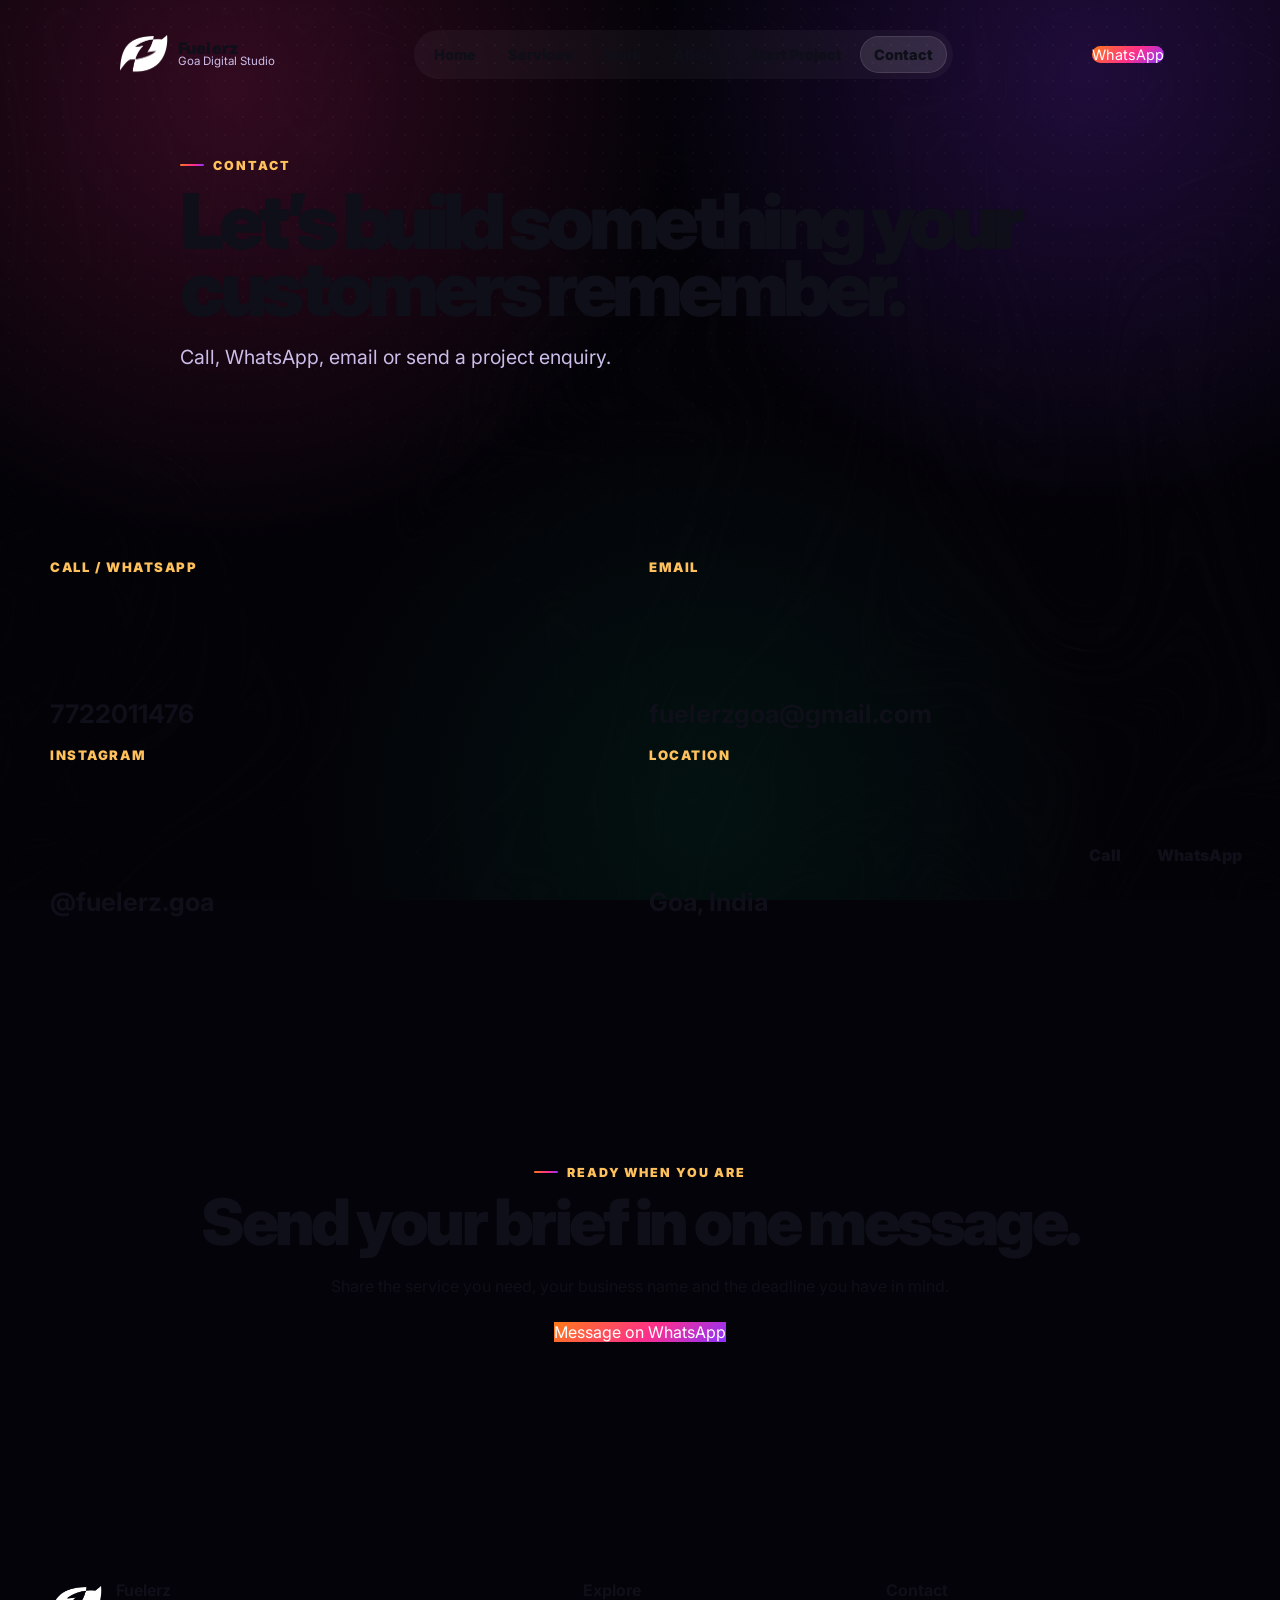
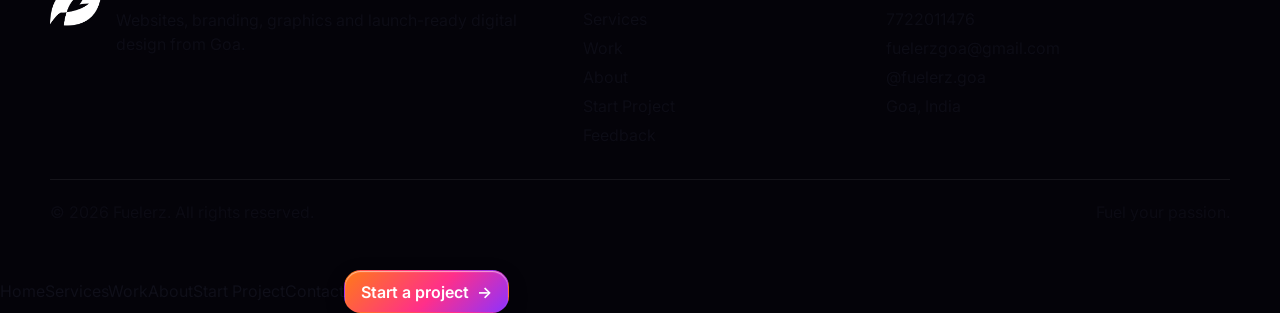
<file: support.html>
<!doctype html>
<html lang="en">
<head>
  <meta charset="utf-8">
  <meta name="viewport" content="width=device-width, initial-scale=1">
  <title>Support | Fuelerz | Website Design Studio Goa</title>
  <meta name="description" content="Support | Fuelerz for website design, branding, logo design, social media creatives and print design in Goa.">
  <meta name="theme-color" content="#080512">
  <link rel="icon" type="image/webp" href="assets/images/logo-mark.webp">
  <link rel="apple-touch-icon" href="assets/images/favicon.png">
  <link rel="preconnect" href="https://fonts.googleapis.com">
  <link rel="preconnect" href="https://fonts.gstatic.com" crossorigin>
  <link href="https://fonts.googleapis.com/css2?family=Inter:wght@400;600;700;800;900&family=Rajdhani:wght@600;700&display=swap" rel="stylesheet">
  <link rel="stylesheet" href="css/style.css">
  <meta property="og:title" content="Support | Fuelerz | Website Design Studio Goa">
  <meta property="og:description" content="Support | Fuelerz for website design, branding, logo design, social media creatives and print design in Goa.">
  <meta property="og:image" content="assets/images/hero-design.webp">
  <script type="application/ld+json">{"@context":"https://schema.org","@type":"Organization","name":"Fuelerz","url":"https://fuelerz.com","logo":"https://fuelerz.com/assets/images/logo-mark.webp","founder":{"@type":"Person","name":"Sergio Caetano Fernandes","jobTitle":"Founder of Fuelerz","sameAs":["https://www.instagram.com/sergio.yaml"]},"email":"fuelerzgoa@gmail.com","telephone":"+917722011476","address":{"@type":"PostalAddress","addressRegion":"Goa","addressCountry":"IN"},"sameAs":["https://www.instagram.com/fuelerz.goa"]}</script>
</head>
<body data-page="contact">
<a class="skip-link" href="#main">Skip to content</a>
<div class="site-bg" aria-hidden="true"></div>
<div class="grain" aria-hidden="true"></div>
<header class="nav-wrap">
  <nav class="nav-island" aria-label="Main navigation">
    <a class="brand" href="index.html" aria-label="Fuelerz home">
      <img src="assets/images/logo-mark.webp" alt="Fuelerz" class="brand-logo">
      <span class="brand-copy"><strong>Fuelerz</strong><small>Goa Digital Studio</small></span>
    </a>
    <div class="nav-links" id="navLinks">
      <a href="index.html" data-nav="home">Home</a>
      <a href="services.html" data-nav="services">Services</a>
      <a href="work.html" data-nav="work">Work</a>
      <a href="about.html" data-nav="about">About</a>
      <a href="orders.html" data-nav="orders">Start Project</a>
      <a href="contact.html" data-nav="contact">Contact</a>
    </div>
    <div class="nav-cta">
      <a class="whatsapp-pill" href="https://wa.me/917722011476?text=Hi%20Fuelerz%2C%20I%20want%20to%20start%20a%20project." target="_blank" rel="noopener">WhatsApp</a>
      <button class="menu-toggle" aria-label="Open menu" aria-expanded="false" aria-controls="navLinks"><span></span><span></span></button>
    </div>
  </nav>
</header>
<main id="main">

<section class="page-hero"><div class="container page-title reveal"><span class="eyebrow">Contact</span><h1>Let’s build something your customers remember.</h1><p class="lead">Call, WhatsApp, email or send a project enquiry.</p></div></section>
<section class="section"><div class="container contact-grid">
  <a class="contact-tile reveal" href="tel:+917722011476"><span>Call / WhatsApp</span><strong>7722011476</strong></a>
  <a class="contact-tile reveal" href="mailto:fuelerzgoa@gmail.com"><span>Email</span><strong>fuelerzgoa@gmail.com</strong></a>
  <a class="contact-tile reveal" href="https://instagram.com/fuelerz.goa" target="_blank" rel="noopener"><span>Instagram</span><strong>@fuelerz.goa</strong></a>
  <div class="contact-tile reveal"><span>Location</span><strong>Goa, India</strong></div>
</div></section>
<section class="section cta-section"><div class="container cta-card reveal"><span class="eyebrow">Ready when you are</span><h2>Send your brief in one message.</h2><p>Share the service you need, your business name and the deadline you have in mind.</p><a class="btn btn-primary" href="https://wa.me/917722011476?text=Hi%20Fuelerz%2C%20I%20want%20to%20start%20a%20project." target="_blank" rel="noopener">Message on WhatsApp</a></div></section>

</main>
<footer class="footer">
  <div class="container footer-grid">
    <div class="footer-brand">
      <img src="assets/images/logo-mark.webp" alt="Fuelerz logo">
      <div>
        <strong>Fuelerz</strong>
        <p>Websites, branding, graphics and launch-ready digital design from Goa.</p>
      </div>
    </div>
    <div class="footer-links">
      <strong>Explore</strong>
      <a href="services.html">Services</a>
      <a href="work.html">Work</a>
      <a href="about.html">About</a>
      <a href="orders.html">Start Project</a>
      <a href="feedback.html">Feedback</a>
    </div>
    <div class="footer-contact">
      <strong>Contact</strong>
      <a href="tel:+917722011476">7722011476</a>
      <a href="mailto:fuelerzgoa@gmail.com">fuelerzgoa@gmail.com</a>
      <a href="https://instagram.com/fuelerz.goa" target="_blank" rel="noopener">@fuelerz.goa</a>
      <span>Goa, India</span>
    </div>
  </div>
  <div class="container footer-bottom">
    <span>© 2026 Fuelerz. All rights reserved.</span>
    <span>Fuel your passion.</span>
  </div>
</footer>
<div class="sticky-actions" aria-label="Quick contact">
  <a href="tel:+917722011476">Call</a>
  <a href="https://wa.me/917722011476?text=Hi%20Fuelerz%2C%20I%20want%20to%20start%20a%20project." target="_blank" rel="noopener">WhatsApp</a>
</div>
<script src="js/main.js"></script>
</body>
</html>
</file>
<file: css/style.css>
/* === LIQUID GLASS TOKENS & BASE VARIABLES === */
:root {
  /* Legacy theme colors */
  --black: #040309; --deep: #080512;
  --panel: rgba(18,13,32,.72); --panel2: rgba(255,255,255,.055);
  --line: rgba(255,255,255,.13); --muted: #cbbde8;
  --orange: #ff7a18; --pink: #ff2f8a; --purple: #8d32ff; 
  --cyan: #28c8ff; --green: #00d084;
  --grad: linear-gradient(135deg,var(--orange),var(--pink) 55%,var(--purple)); 
  --glass: blur(18px) saturate(140%); --max: 1180px;

  /* Liquid Glass: Core transparency + blur */
  --lg-bg-alpha: 0.10;          
  --lg-blur: 14px;              
  --lg-saturate: 180%;          
  --lg-brightness: 105%;        
  --lg-border-alpha: 0.22;      
  --lg-highlight-alpha: 0.55;   
  --lg-shadow-alpha: 0.25;      
  --lg-radius: 28px; 
  --lg-padding: 1.25rem;
  
  /* Colors (Light Theme Base) */
  --lg-surface: 255, 255, 255;  
  --lg-text: 15, 15, 25;
}

/* Dark theme overrides for Glass */
@media (prefers-color-scheme: dark) {
  :root {
    --lg-surface: 220, 225, 255;
    --lg-text: 235, 238, 255;
    --lg-bg-alpha: 0.08;
    --lg-border-alpha: 0.18;
  }
}

* { box-sizing: border-box; }
html { scroll-behavior: smooth; }
body { 
  margin: 0; 
  font-family: Inter, system-ui, -apple-system, sans-serif; 
  background: var(--black); 
  color: rgb(var(--lg-text)); 
  overflow-x: hidden; 
}
body.menu-open { overflow: hidden; }
a { color: inherit; text-decoration: none; }
img { max-width: 100%; display: block; }
svg { width: 28px; height: 28px; fill: none; stroke: currentColor; stroke-width: 2; stroke-linecap: round; stroke-linejoin: round; }
.container { width: min(100% - 32px, var(--max)); margin-inline: auto; }

/* Accessibility */
.skip-link { position: absolute; top: -80px; left: 12px; background: #fff; color: #000; padding: 10px; border-radius: 10px; z-index: 999; }
.skip-link:focus { top: 12px; }

/* Backgrounds */
.site-bg {
  position: fixed; inset: 0; z-index: -3;
  background: radial-gradient(circle at 18% 10%, rgba(255,47,138,.22), transparent 34%), 
              radial-gradient(circle at 85% 8%, rgba(141,50,255,.24), transparent 32%), 
              radial-gradient(circle at 55% 90%, rgba(0,208,132,.09), transparent 38%), #040309;
}
.site-bg:after {
  content: ""; position: absolute; inset: 0; 
  background: url('../assets/images/monsoon-bg.webp') center/cover no-repeat; 
  opacity: .13; filter: saturate(95%) contrast(115%);
}
.grain {
  position: fixed; inset: 0; z-index: -2; pointer-events: none; opacity: .26;
  background-image: radial-gradient(rgba(255,255,255,.16) .7px, transparent .8px); 
  background-size: 18px 18px; mask-image: linear-gradient(to bottom, #000, transparent 85%);
}

/* === LIQUID GLASS UI STACK CLASSES === */
.liquid-glass-card {
  position: relative; padding: var(--lg-padding); border-radius: var(--lg-radius);
  background: rgba(var(--lg-surface), var(--lg-bg-alpha));
  backdrop-filter: blur(var(--lg-blur)) saturate(var(--lg-saturate)) brightness(var(--lg-brightness));
  -webkit-backdrop-filter: blur(var(--lg-blur)) saturate(var(--lg-saturate)) brightness(var(--lg-brightness));
  border: 1px solid rgba(255, 255, 255, var(--lg-border-alpha));
  box-shadow: 
    0 10px 40px rgba(0, 0, 0, var(--lg-shadow-alpha)),
    inset 0 1px 1px rgba(255, 255, 255, var(--lg-highlight-alpha)),
    inset 0 -1px 1px rgba(255, 255, 255, calc(var(--lg-highlight-alpha) * 0.55)),
    inset 1px 0 1px rgba(255, 255, 255, calc(var(--lg-highlight-alpha) * 0.35));
  color: rgb(var(--lg-text)); overflow: hidden; isolation: isolate;
}

.liquid-glass-button {
  appearance: none; border: none; border-radius: calc(var(--lg-radius) * 0.6);
  padding: 0.65rem 1rem; font-weight: 600; display: inline-flex; align-items: center; justify-content: center; gap: 8px;
  background: rgba(var(--lg-surface), calc(var(--lg-bg-alpha) * 1.4));
  backdrop-filter: blur(calc(var(--lg-blur) * 0.8)) saturate(var(--lg-saturate)) brightness(var(--lg-brightness));
  -webkit-backdrop-filter: blur(calc(var(--lg-blur) * 0.8)) saturate(var(--lg-saturate)) brightness(var(--lg-brightness));
  border: 1px solid rgba(255, 255, 255, calc(var(--lg-border-alpha) * 1.2));
  box-shadow: 
    0 6px 20px rgba(0, 0, 0, calc(var(--lg-shadow-alpha) * 0.7)),
    inset 0 1px 1px rgba(255, 255, 255, var(--lg-highlight-alpha));
  color: rgb(var(--lg-text)); cursor: pointer; transition: transform 0.15s ease, box-shadow 0.2s ease, background 0.2s ease;
}

.liquid-glass-button:hover {
  transform: translateY(-2px);
  box-shadow: 
    0 10px 28px rgba(0, 0, 0, calc(var(--lg-shadow-alpha) * 0.9)),
    inset 0 1px 1px rgba(255, 255, 255, var(--lg-highlight-alpha));
  background: rgba(var(--lg-surface), calc(var(--lg-bg-alpha) * 1.8));
}

.liquid-glass-button:active {
  transform: translateY(0);
  box-shadow: 0 4px 14px rgba(0, 0, 0, calc(var(--lg-shadow-alpha) * 0.6)), inset 0 1px 1px rgba(255, 255, 255, var(--lg-highlight-alpha));
}

/* === LIQUID GLASS FORM INPUTS === */
.liquid-glass-input {
  width: 100%; border: 1px solid rgba(255, 255, 255, var(--lg-border-alpha));
  background: rgba(var(--lg-surface), calc(var(--lg-bg-alpha) * 0.5));
  border-radius: 17px; color: rgb(var(--lg-text)) !important; 
  padding: 14px; outline: 0; font: inherit;
  backdrop-filter: blur(calc(var(--lg-blur) * 0.5));
  -webkit-backdrop-filter: blur(calc(var(--lg-blur) * 0.5));
}
.liquid-glass-input::placeholder { color: rgba(var(--lg-text), 0.5); }
.liquid-glass-input:focus { border-color: rgba(255,47,138,.55); box-shadow: 0 0 0 4px rgba(255,47,138,.15); }
select.liquid-glass-input option { background: rgb(255, 255, 255); color: #000; }
@media (prefers-color-scheme: dark) {
  select.liquid-glass-input option { background: #080512; color: #fff; }
}

/* === BASE NAV === */
.nav-wrap { position: fixed; top: 18px; left: 0; right: 0; z-index: 100; padding: 0 16px; }
.nav-island {
  width: min(100%, 1080px); height: 72px; margin: auto;
  display: grid; grid-template-columns: auto 1fr auto; align-items: center; gap: 16px; padding: 10px 16px;
  border-radius: 999px;
}
.brand { display: flex; align-items: center; gap: 10px; padding-left: 4px; }
.brand-logo { width: 48px; height: 48px; object-fit: contain; }
.brand-copy { display: grid; line-height: 1; }
.brand-copy strong { font-weight: 1000; letter-spacing: .01em; }
.brand-copy small { color: var(--muted); font-size: .72rem; }
.nav-links {
  justify-self: center; display: flex; align-items: center; gap: 4px; padding: 6px; 
  border-radius: 999px; background: rgba(var(--lg-surface), 0.04);
}
.nav-links a { padding: 10px 14px; border-radius: 999px; color: inherit; font-size: .9rem; font-weight: 850; }
.nav-links a:hover, .nav-links a.active { background: rgba(var(--lg-surface), 0.1); }
.nav-links a.active { box-shadow: inset 0 0 0 1px rgba(var(--lg-surface), 0.1); }
.nav-cta { display: flex; align-items: center; gap: 8px; }

/* Buttons Overrides */
.btn-primary, .whatsapp-pill { background: var(--grad); border-color: transparent; color: #fff; }
.whatsapp-pill { font-size: .9rem; border-radius: 999px; }

/* Hamburger Button (Updated to sync with glass themes) */
.menu-toggle {
  display: none; width: 46px; height: 46px; border: 1px solid var(--line);
  border-radius: 50%; background: rgba(255,255,255,.06); position: relative;
}
.menu-toggle span { position: absolute; left: 13px; right: 13px; height: 2px; background: rgb(var(--lg-text)); border-radius: 8px; transition: .2s; }
.menu-toggle span:first-child { top: 17px; }
.menu-toggle span:last-child { top: 27px; }
.menu-open .menu-toggle span:first-child { top: 22px; transform: rotate(45deg); }
.menu-open .menu-toggle span:last-child { top: 22px; transform: rotate(-45deg); }

/* Typography & Layout */
.hero { min-height: 100vh; padding: 128px 0 70px; display: grid; align-items: center; }
.hero-layout { display: grid; grid-template-columns: .92fr 1.08fr; gap: 46px; align-items: center; }
.eyebrow { display: inline-flex; align-items: center; gap: 9px; color: #ffc15b; text-transform: uppercase; letter-spacing: .16em; font-weight: 1000; font-size: .78rem; }
.eyebrow:before { content: ""; width: 24px; height: 2px; background: var(--grad); border-radius: 99px; }
h1, h2, h3, p { margin-top: 0; }
h1 { font-size: clamp(3.4rem, 8vw, 6.7rem); line-height: .88; letter-spacing: -.07em; margin: .2em 0 .23em; font-weight: 1000; }
h2 { font-size: clamp(2.1rem, 5vw, 4.4rem); line-height: .96; letter-spacing: -.055em; margin: .18em 0 .32em; font-weight: 1000; }
h3 { font-size: 1.25rem; margin: 0 0 8px; font-weight: 1000; }
.lead { font-size: clamp(1.05rem, 2vw, 1.22rem); line-height: 1.7; color: var(--muted); max-width: 690px; }
.hero-actions { display: flex; flex-wrap: wrap; gap: 12px; margin: 26px 0; }
.signal-row { display: flex; flex-wrap: wrap; gap: 10px; margin-top: 26px; }
.signal-row span { padding: 9px 12px; border: 1px solid rgba(var(--lg-surface), 0.15); border-radius: 999px; font-weight: 850; font-size: .88rem; backdrop-filter: blur(4px); }

/* Hero Artwork */
.hero-stage { position: relative; min-height: 610px; display: grid; place-items: center; contain: layout paint; }
.halo { position: absolute; width: min(88%, 620px); aspect-ratio: 1; border-radius: 50%; background: radial-gradient(circle, rgba(141,50,255,.33), rgba(255,47,138,.16) 45%, transparent 71%); filter: blur(3px); opacity: .88; }
.radial-main { position: relative; z-index: 2; width: min(90%, 560px); height: auto; object-fit: contain; filter: drop-shadow(0 34px 60px rgba(0,0,0,.55)); animation: gentleFloat 7s ease-in-out infinite; }
.orbit-card { position: absolute; z-index: 3; font-weight: 950; animation: cardFloat 6s ease-in-out infinite; display:flex; align-items:center; gap:8px; padding: 11px 18px; border-radius: 99px; }
.orbit-card svg { color: var(--pink); }
.orb-a { left: 3%; top: 27%; }
.orb-b { right: 7%; top: 21%; animation-delay: -1.2s; }
.orb-c { right: 2%; bottom: 23%; animation-delay: -2.3s; }
.orb-d { left: 5%; bottom: 20%; animation-delay: -3.4s; }

/* Grid Sections */
.quick-panel { margin-top: -40px; position: relative; z-index: 5; }
.quick-grid { display: grid; grid-template-columns: repeat(4, 1fr); gap: 14px; }
.quick-grid a { display: grid; gap: 4px; border-radius: 22px; text-decoration:none; }
.quick-grid b { color: var(--pink); }
.quick-grid span { font-weight: 850; opacity: 0.9; }

.section { padding: 96px 0; }
.section-head { display: grid; grid-template-columns: 1.1fr .9fr; gap: 20px; align-items: end; margin-bottom: 28px; }
.section-head p { color: var(--muted); line-height: 1.7; }
.service-grid { display: grid; grid-template-columns: repeat(4, 1fr); gap: 16px; }

/* Cards & Layout */
.service-card { min-height: 300px; display: flex; flex-direction: column; }
.service-card svg, .detail-card svg { color: var(--pink); margin-bottom: 22px; }
.service-card p, .detail-card p, .package-card p, .value-grid p, .process-lane p, .work-info small { opacity: 0.8; line-height: 1.62; }
.service-card a { margin-top: auto; font-weight: 950; }

.two-column { display: grid; grid-template-columns: .95fr 1.05fr; gap: 28px; align-items: center; }
.feature-copy { padding: 36px; border: 1px solid var(--line); border-radius: 32px; background: rgba(17,11,31,.65); }
.feature-copy p { opacity: 0.8; line-height: 1.72; }
.feature-visual { border: 1px solid var(--line); border-radius: 34px; overflow: hidden; background: #07050d; }
.feature-visual img { width: 100%; height: auto; object-fit: contain; }
.check-list { display: grid; grid-template-columns: repeat(2, 1fr); gap: 10px; margin-top: 20px; }
.check-list span { padding: 12px; border-radius: 18px; border: 1px solid rgba(255,255,255,.1); background: rgba(var(--lg-surface), 0.05); font-weight: 850; }

/* Portfolio */
.work-grid { display: grid; grid-template-columns: repeat(2, 1fr); gap: 18px; }
.work-card { padding: 0 !important; }
.browser-bar { height: 38px; display: flex; gap: 7px; align-items: center; padding: 0 14px; background: rgba(var(--lg-surface), .06); border-bottom: 1px solid rgba(255,255,255,.1); }
.browser-bar span { width: 10px; height: 10px; border-radius: 50%; background: var(--pink); }
.browser-bar span:nth-child(2) { background: var(--orange); }
.browser-bar span:nth-child(3) { background: var(--cyan); }
.work-image { height: 320px; display: grid; place-items: center; background:rgba(0,0,0,0.2); }
.work-image img { width: 100%; height: 100%; object-fit: contain; }
.work-info { display: flex; justify-content: space-between; gap: 14px; align-items: end; padding: 18px; }
.work-info a { font-weight: 950; padding: 9px 13px; border-radius: 999px; border: 1px solid rgba(var(--lg-surface), 0.2); }

/* Other Sections */
.process-lane { display: grid; grid-template-columns: repeat(4, 1fr); gap: 12px; }
.process-lane b { display: grid; place-items: center; width: 34px; height: 34px; border-radius: 50%; background: var(--grad); margin-bottom: 14px; color: #fff;}
.cta-card { text-align: center; padding: 48px; }
.cta-card p { max-width: 680px; margin: 0 auto 22px; line-height: 1.7; }
.contact-mini { display: flex; justify-content: center; flex-wrap: wrap; gap: 10px; margin-top: 24px; }
.contact-mini a { padding: 10px 12px; border: 1px solid rgba(var(--lg-surface), 0.2); border-radius: 999px; opacity: 0.8; }
.page-hero { padding: 150px 0 70px; }
.page-title { max-width: 920px; }
.page-title h1 { font-size: clamp(3rem, 6vw, 5.4rem); }

/* Services Details */
.service-detail-grid { display: grid; grid-template-columns: repeat(2, 1fr); gap: 18px; }
.detail-card li { margin: 10px 0; opacity: 0.9; }
.package-grid { display: grid; grid-template-columns: repeat(3, 1fr); gap: 18px; }
.package-card.hot { border-color: rgba(255,47,138, 0.4); }
.package-card span { color: #ffc15b; text-transform: uppercase; font-weight: 1000; letter-spacing: .14em; font-size: .78rem; }
.work-page-grid { grid-template-columns: repeat(2, 1fr); }

/* About Page */
.about-layout { display: grid; grid-template-columns: .8fr 1.2fr; gap: 28px; align-items: center; }
.founder-card { padding: 10px; }
.founder-card img { width: 100%; height: auto; border-radius: calc(var(--lg-radius) - 10px); object-fit: contain; }
.about-badges { display: flex; flex-wrap: wrap; gap: 10px; margin: 20px 0; }
.about-badges span { padding: 9px 12px; border: 1px solid rgba(var(--lg-surface),0.2); border-radius: 999px; font-weight: 850; }
.value-grid { display: grid; grid-template-columns: repeat(2, 1fr); gap: 12px; }
.value-grid b { color: var(--pink); font-size: 1.2rem; display:block; margin-bottom:6px; }

/* Forms & Orders */
.order-layout { display: grid; grid-template-columns: .36fr .64fr; gap: 20px; align-items: start; }
.single-form { grid-template-columns: 1fr; max-width: 760px; }
.order-side { position: sticky; top: 110px; }
.choice.active { border-color: var(--pink); box-shadow: 0 0 0 1px var(--pink); }
.form-row { display: grid; grid-template-columns: 1fr 1fr; gap: 12px; }
.order-form label { display: grid; gap: 8px; margin-bottom: 14px; font-weight: 850; }
.order-form textarea { min-height: 150px; resize: vertical; }
.contact-grid { display: grid; grid-template-columns: repeat(2, 1fr); gap: 18px; }
.contact-tile { min-height: 170px; display: flex; flex-direction: column; justify-content: space-between; }
.contact-tile span { color: #ffc15b; text-transform: uppercase; letter-spacing: .12em; font-weight: 1000; font-size: .82rem; }
.contact-tile strong { font-size: clamp(1.2rem, 2vw, 1.65rem); word-break: break-word; }

/* Footer */
.footer { padding: 54px 0 24px; margin-top:40px; border-radius: 40px 40px 0 0; }
.footer-grid { display: grid; grid-template-columns: 1.3fr .7fr .9fr; gap: 36px; }
.footer-brand { display: flex; gap: 14px; align-items: flex-start; }
.footer-brand img { width: 52px; height: 52px; object-fit: contain; }
.footer p { max-width: 520px; opacity: 0.8; line-height: 1.5; margin-top:8px;}
.footer-links, .footer-contact { display: grid; gap: 9px; align-content: start; }
.footer-links a, .footer-contact a, .footer-contact span { opacity: 0.8; }
.footer-bottom { display: flex; justify-content: space-between; gap: 16px; margin-top: 34px; padding-top: 22px; border-top: 1px solid rgba(var(--lg-surface),.1); opacity: 0.7; }
.sticky-actions { position: fixed; right: 16px; bottom: 16px; z-index: 80; display: flex; gap: 8px; padding: 8px; border-radius: 999px; }
.sticky-actions a { padding: 11px 14px; border-radius: 999px; font-weight: 950; display:inline-block; }

/* Animations */
.reveal { opacity: 0; transform: translate3d(0, 18px, 0); transition: opacity .6s ease, transform .6s ease; }
.reveal.visible { opacity: 1; transform: none; }
@keyframes gentleFloat { 0%, 100% { transform: translate3d(0,0,0) rotate(-1deg); } 50% { transform: translate3d(0,-12px,0) rotate(1deg); } }
@keyframes cardFloat { 0%, 100% { transform: translate3d(0,0,0); } 50% { transform: translate3d(0,-8px,0); } }

/* === ADAPTIVE: REDUCED TRANSPARENCY === */
@media (prefers-reduced-transparency: reduce) {
  .liquid-glass-card, .liquid-glass-button {
    backdrop-filter: none; -webkit-backdrop-filter: none;
    background: rgba(20, 20, 35, 0.98); border-color: rgba(255, 255, 255, 0.12);
  }
}

/* === THE NEW MOBILE FIX === */
@media(max-width:980px) {
  .nav-island {
    display: flex; /* Forces flex layout to obey edge constraints */
    justify-content: space-between; /* Pushes Logo left, Menu Toggle right */
    width: 100%;
    padding: 10px 16px; 
  }
  
  .nav-links, .whatsapp-pill { display: none; } /* Completely strip desktop links */
  .menu-toggle { display: block; }
  
  /* NEW FULL SCREEN GLASS OVERLAY (Built by JS) */
  .mobile-nav-overlay {
    position: fixed; inset: 0; z-index: 90; /* Sits right behind the header */
    display: flex; align-items: center; justify-content: center;
    opacity: 0; pointer-events: none;
    background: rgba(var(--lg-surface), 0.25);
    backdrop-filter: blur(28px) saturate(200%);
    -webkit-backdrop-filter: blur(28px) saturate(200%);
    transition: opacity 0.4s ease;
  }
  body.menu-open .mobile-nav-overlay {
    opacity: 1; pointer-events: auto;
  }
  .mobile-nav-content {
    display: flex; flex-direction: column; align-items: center; gap: 24px;
    transform: translateY(40px); transition: transform 0.5s cubic-bezier(0.16, 1, 0.3, 1);
  }
  body.menu-open .mobile-nav-content {
    transform: translateY(0);
  }
  .mobile-nav-content a {
    font-size: 1.8rem; font-weight: 900; color: rgb(var(--lg-text));
    opacity: 0.7; transition: opacity 0.2s, transform 0.2s; text-decoration: none;
  }
  .mobile-nav-content a.active, .mobile-nav-content a:hover {
    opacity: 1; transform: scale(1.05);
  }
  .mobile-nav-content .btn {
    font-size: 1.1rem; padding: 14px 28px; opacity: 1; transform: none; border-radius: 999px;
  }
  
  .hero-layout, .two-column, .about-layout, .order-layout { grid-template-columns: 1fr; }
  .hero-stage { min-height: 520px; }
  .service-grid, .quick-grid, .process-lane, .footer-grid, .service-detail-grid, .package-grid, .contact-grid { grid-template-columns: 1fr 1fr; }
  .section-head { display: block; }
  .order-side { position: static; }
  .work-image { height: 270px; }
}

@media(max-width:640px) {
  .container { width: min(100% - 24px, var(--max)); }
  .nav-wrap { top: 10px; padding: 0 10px; }
  .nav-island { height: 66px; }
  .brand-copy small { display: none; }
  .brand-logo { width: 44px; height: 44px; }
  .hero { padding: 110px 0 58px; }
  .hero-layout { gap: 20px; }
  .hero-stage { min-height: 390px; }
  .radial-main { width: min(92%, 370px); }
  .orbit-card { font-size: .82rem; padding: 9px 10px; }
  .orb-a { left: 0; top: 20%; }
  .orb-b { right: 0; top: 18%; }
  .orb-c { right: 0; bottom: 18%; }
  .orb-d { left: 0; bottom: 16%; }
  h1 { font-size: 3.28rem; }
  .section { padding: 66px 0; }
  .quick-grid, .service-grid, .work-grid, .process-lane, .service-detail-grid, .package-grid, .contact-grid, .footer-grid, .form-row, .value-grid, .work-page-grid { grid-template-columns: 1fr; }
  .quick-panel { margin-top: 0; }
  .feature-copy, .cta-card { padding: 24px; }
  .check-list { grid-template-columns: 1fr; }
  .work-image { height: 230px; }
  .footer-bottom { display: grid; }
  .sticky-actions { left: 12px; right: 12px; justify-content: center; }
  .sticky-actions a { flex: 1; text-align: center; }
  .page-hero { padding-top: 122px; }
  .page-title h1 { font-size: 3rem; }
  .footer-brand { display: grid; }
  .nav-links { grid-template-columns: 1fr; }
  .contact-tile { min-height: 130px; }
}
@media(prefers-reduced-motion:reduce) {
  *, *:before, *:after { animation-duration: .001ms !important; animation-iteration-count: 1 !important; transition-duration: .001ms !important; scroll-behavior: auto !important; }
  .reveal { opacity: 1; transform: none; }
}
</file>
